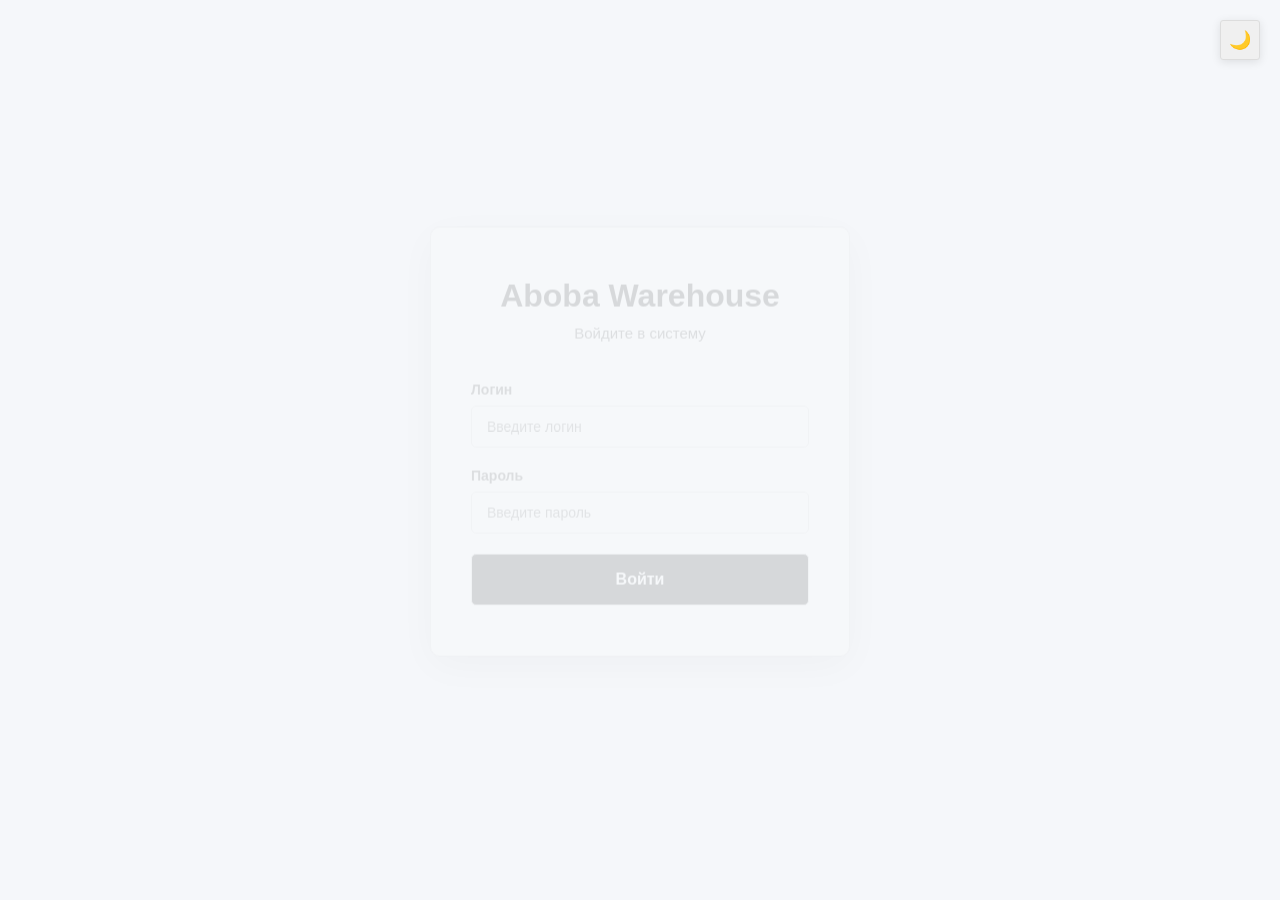
<file: index.html>
<!DOCTYPE html>
<html lang="ru">
<head>
    <meta charset="UTF-8">
    <meta name="viewport" content="width=device-width, initial-scale=1.0">
    <title>Aboba Warehouse</title>
    <style>
        body {
            font-family: Arial, sans-serif;
            display: flex;
            justify-content: center;
            align-items: center;
            height: 100vh;
            margin: 0;
            background: linear-gradient(135deg, #667eea 0%, #764ba2 100%);
            color: white;
        }
        .message {
            text-align: center;
            padding: 20px;
        }
        .loader {
            border: 4px solid rgba(255,255,255,0.3);
            border-top: 4px solid white;
            border-radius: 50%;
            width: 40px;
            height: 40px;
            animation: spin 1s linear infinite;
            margin: 20px auto;
        }
        @keyframes spin {
            0% { transform: rotate(0deg); }
            100% { transform: rotate(360deg); }
        }
    </style>
</head>
<body>
    <div class="message">
        <h1>Aboba Warehouse</h1>
        <div class="loader"></div>
        <p>Перенаправление на страницу входа...</p>
    </div>
    
    <script>
        setTimeout(() => {
            window.location.href = '/login.html';
        }, 1000);
    </script>
</body>
</html>
</file>
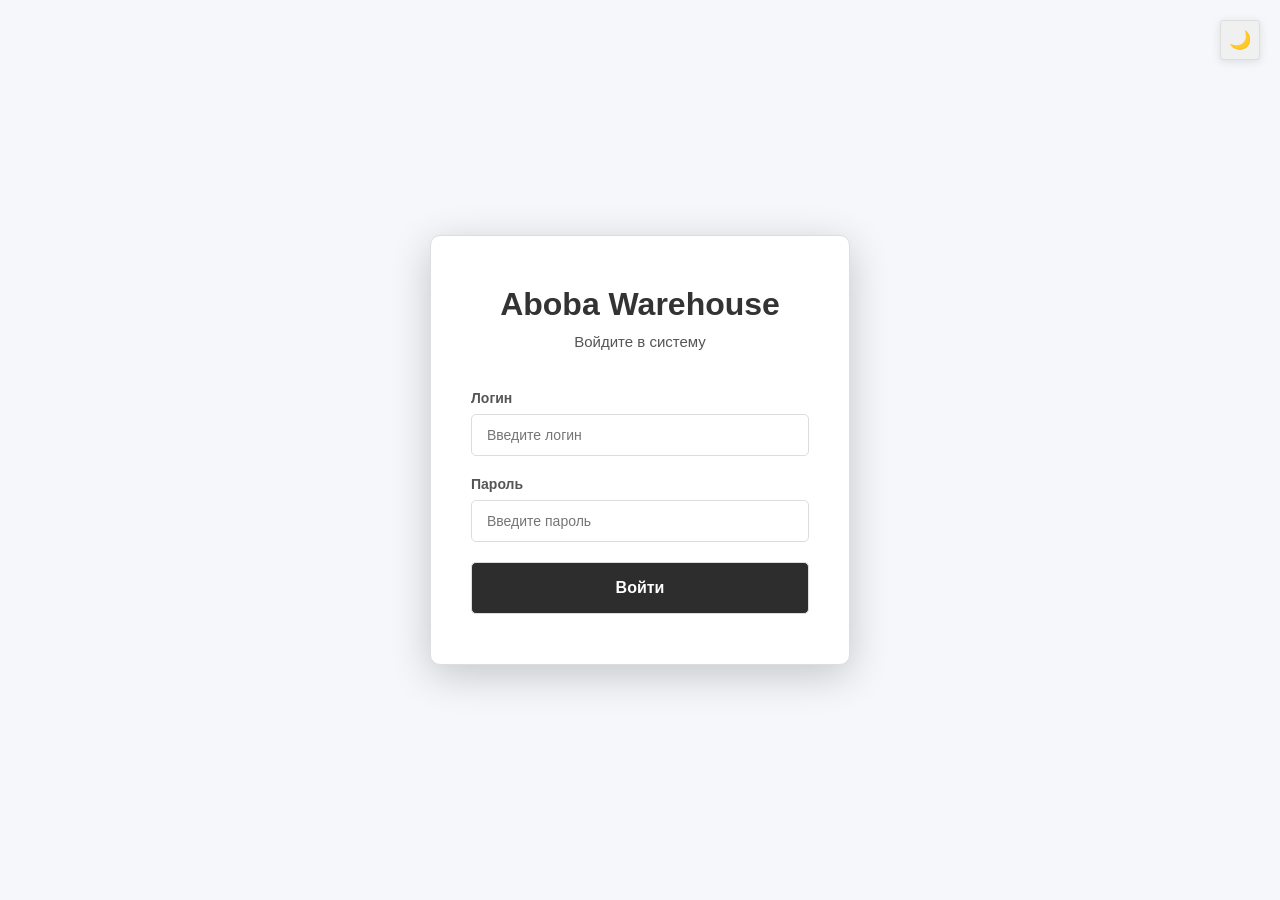
<file: 5. products-movement.html>
<!DOCTYPE html>
<html lang="ru">
<head>
    <meta charset="UTF-8">
    <meta name="viewport" content="width=device-width, initial-scale=1.0">
    <meta http-equiv="Content-Security-Policy" content="upgrade-insecure-requests">
    <meta http-equiv="X-UA-Compatible" content="IE=edge">
    <title>Товары и движения - Aboba Warehouse</title>
    <link rel="stylesheet" href="/css/style.css">
    <link rel="stylesheet" href="/css/dashboard.css">
    <link rel="stylesheet" href="/css/products-movement.css">
</head>
<body>
    <nav class="navbar">
        <div class="navbar-brand">Aboba Warehouse</div>
        <div class="navbar-menu">
            <span>📦 Товары и движения</span>
            <span id="userName">Пользователь</span>
            <button class="logout-button" id="logoutBtn">Выйти</button>
        </div>
    </nav>

    <div class="container products-container">
        <div class="products-header">
            <div>
                <h1>Товары и складские движения</h1>
                <p>Управление товарами и операциями на складе</p>
            </div>
            <div class="quick-actions">
                <button class="quick-action-btn income" onclick="openIncomeModal()">
                    ➕ Приход товара
                </button>
                <button class="quick-action-btn outcome" onclick="openOutcomeModal()">
                    ➖ Расход товара
                </button>
                <button class="quick-action-btn inventory" onclick="startInventory()">
                    📋 Инвентаризация
                </button>
            </div>
        </div>

        <div class="search-section">
            <input type="text" class="search-input" id="searchInput" 
                   placeholder="Поиск по названию...">
            <select class="filter-select" id="filterSelect">
                <option value="all">Все товары</option>
                <option value="critical">Критический остаток</option>
                <option value="in-stock">В наличии</option>
                <option value="out-of-stock">Нет в наличии</option>
            </select>
        </div>

        <div class="products-table">
            <table>
                <thead>
                    <tr>
                        <th>ID</th>
                        <th>Наименование</th>
                        <th>Ед. изм.</th>
                        <th>Количество</th>
                        <th>Критический остаток</th>
                        <th>Статус</th>
                        <th>Действия</th>
                    </tr>
                </thead>
                <tbody id="productsTableBody">
                    <tr><td colspan="7" class="loading">Загрузка...</td></tr>
                </tbody>
            </table>
        </div>

        <div class="pagination" id="pagination">
            <!-- Пагинация будет построена через JS -->
        </div>
    </div>

    <script src="/js/config.js"></script>
    <script src="/js/auth.js"></script>
    <script src="/js/api.js"></script>
    <script src="/js/products-movement.js"></script>
</body>
</html>
</file>
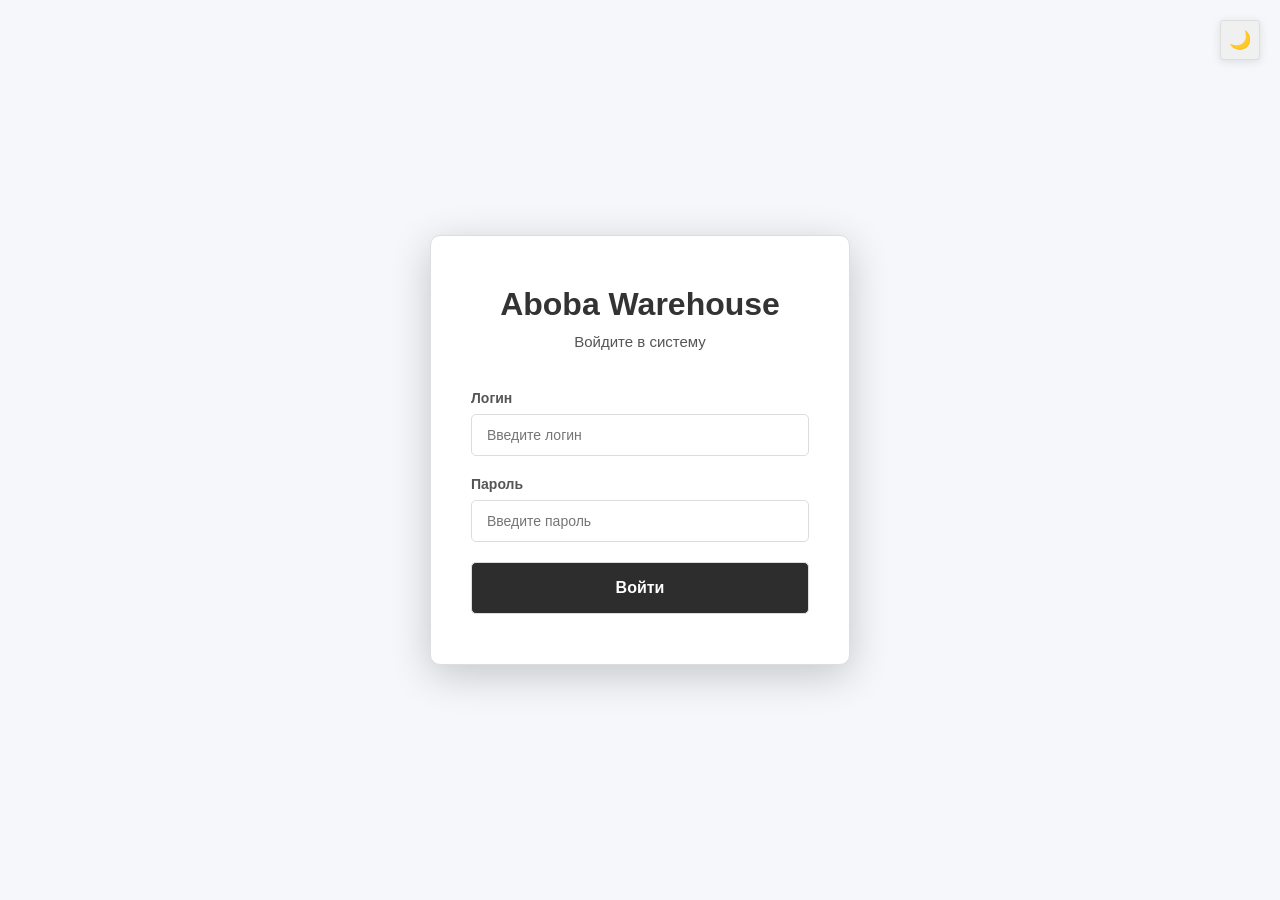
<file: dashboard.html>
<!DOCTYPE html>
<html lang="ru">
<head>
    <meta charset="UTF-8">
    <meta name="viewport" content="width=device-width, initial-scale=1.0">
    <title>Главная - Aboba Warehouse</title>
    <link rel="stylesheet" href="css/style.css">
    <link rel="stylesheet" href="css/dashboard.css">
</head>
<body>
    <nav class="navbar">
        <div class="navbar-brand">Aboba Warehouse</div>
        <div class="navbar-menu">
            <span id="userName">Пользователь</span>
            <button class="logout-button" id="logoutBtn">Выйти</button>
        </div>
    </nav>

    <div class="container">
        <div class="welcome-card">
            <h2>Добро пожаловать в систему управления складом!</h2>
            <p>Ваш токен авторизации:</p>
            <div class="token-info" id="tokenDisplay"></div>
        </div>

        <h2>Меню системы</h2>
        <div class="menu-grid">
            <a href="/products" class="menu-card">
                <h3>📦 Товары</h3>
                <p>Управление товарами на складе</p>
            </a>
            <a href="/providers" class="menu-card">
                <h3>🏢 Поставщики</h3>
                <p>Список поставщиков</p>
            </a>
            <a href="/units" class="menu-card">
                <h3>⚖️ Единицы измерения</h3>
                <p>Настройка единиц измерения</p>
            </a>
            <a href="/reports" class="menu-card">
                <h3>📊 Отчеты</h3>
                <p>Аналитика и отчетность</p>
            </a>
        </div>
    </div>

    <script src="js/auth.js"></script>
    <script src="js/dashboard.js"></script>
</body>
</html>
</file>
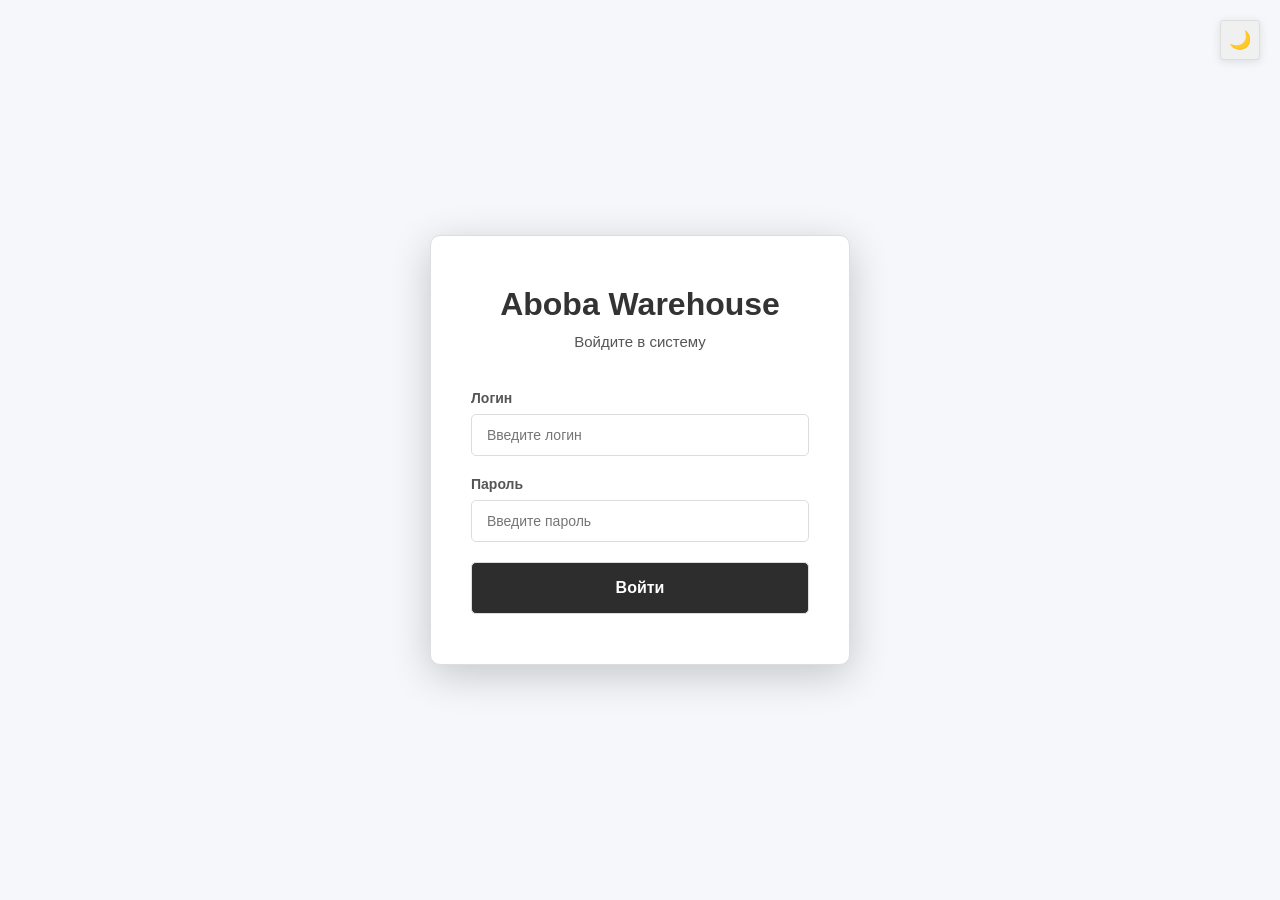
<file: login.html>
<!DOCTYPE html>
<html lang="ru">
<head>
    <meta charset="UTF-8">
    <meta name="viewport" content="width=device-width, initial-scale=1.0">
    <title>Вход - Aboba Warehouse</title>
    <link rel="stylesheet" href="css/login.css">
    <link rel="stylesheet" href="css/style.css">
</head>
<body>
    <!-- Плавающая кнопка переключения темы -->
    <button id="themeToggle" class="floating-theme-toggle" title="Переключить тему">🌙</button>

    <div class="login-container">
        <div class="login-header">
            <h1>Aboba Warehouse</h1>
            <p>Войдите в систему</p>
        </div>
        
        <div id="alert" class="alert"></div>
        
        <form id="loginForm">
            <div class="form-group">
                <label>Логин</label>
                <input type="text" id="login" required placeholder="Введите логин">
            </div>
            
            <div class="form-group">
                <label>Пароль</label>
                <input type="password" id="password" required placeholder="Введите пароль">
            </div>
            
            <button type="submit" class="login-button">
                Войти
                <div class="spinner" style="display: none;"></div>
            </button>
        </form>
    </div>

    <script src="js/config.js"></script>
    <script src="js/api.js"></script>
    <script src="js/auth.js"></script>
    <script src="js/components.js"></script>
    <script src="js/login.js"></script>
    <script>
        document.addEventListener('DOMContentLoaded', () => {
            initThemeToggle();
        });
    </script>
</body>
</html>
</file>
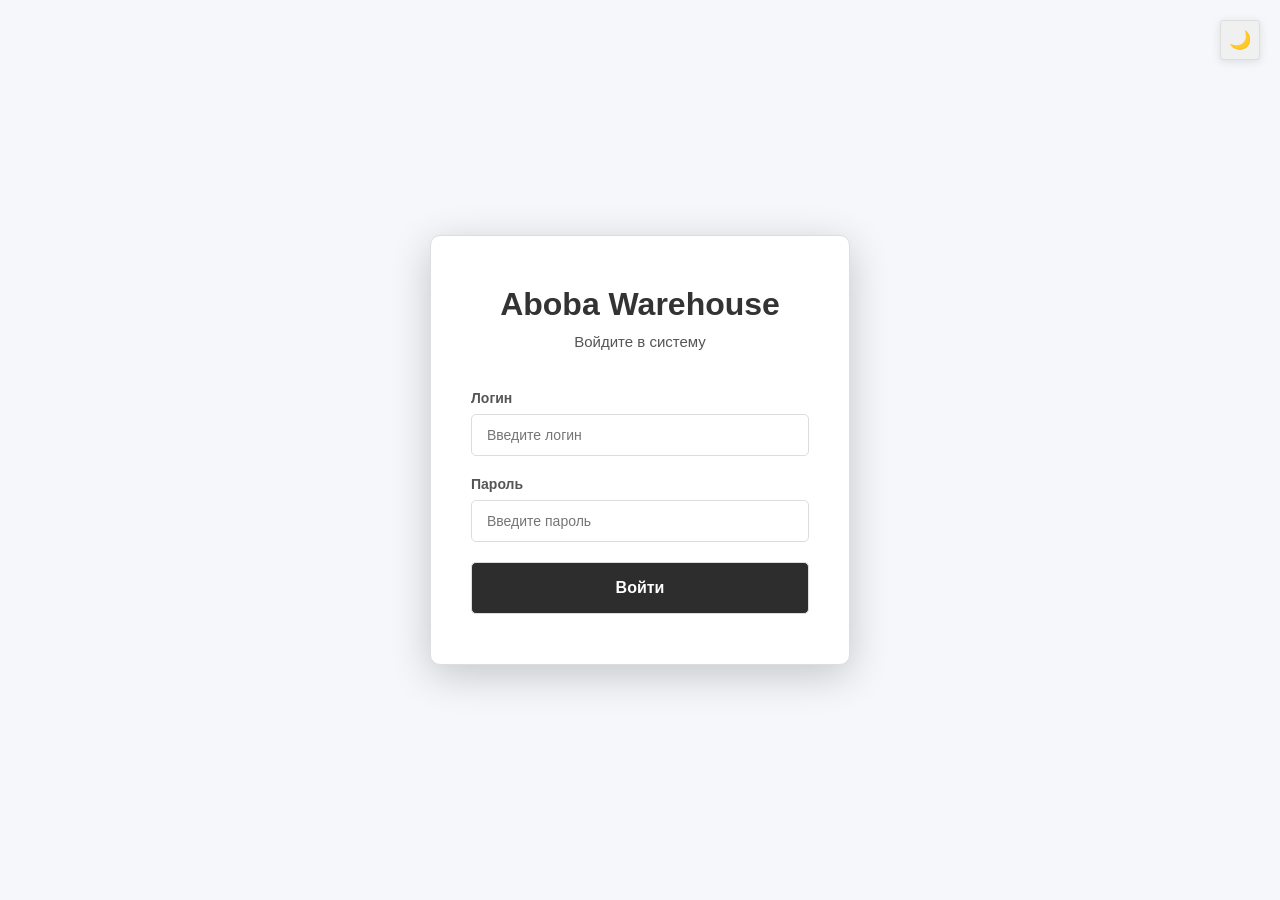
<file: manager-panel.html>
<!DOCTYPE html>
<html lang="ru">
<head>
    <meta charset="UTF-8">
    <meta name="viewport" content="width=device-width, initial-scale=1.0">
    <title>Панель менеджера - Aboba Warehouse</title>
    <link rel="stylesheet" href="css/manager-panel.css">
    <link rel="stylesheet" href="css/style.css">
    <link rel="stylesheet" href="css/dashboard.css">
</head>
<body class="dark-theme">
    <nav class="navbar">
        <div class="navbar-brand">Aboba Warehouse</div>
        <div class="navbar-menu">
            <span id="userName">Пользователь</span>
            <button id="themeToggle" title="Переключить тему">☀️</button>
            <button id="logoutBtn" class="logout-button">🚪 Выйти</button>
        </div>
    </nav>

    <div class="manager-container">
        <div class="tabs">
            <button class="tab-btn active" data-tab="providers">🏢 Поставщики</button>
            <button class="tab-btn" data-tab="units">⚖️ Единицы</button>
            <button class="tab-btn" data-tab="products">📦 Товары</button>
            <button class="tab-btn" data-tab="contracts">📄 Договоры</button>
            <button class="tab-btn" data-tab="schedule">📅 График поставок</button>
        </div>

        <div id="providersTab" class="tab-content active">
            <div class="tab-header">
                <h2>Управление поставщиками</h2>
                <button class="btn btn-primary" onclick="showAddProviderModal()">➕ Добавить поставщика</button>
            </div>
            <div class="table-container">
                <table class="data-table">
                    <thead>
                        <tr>
                            <th>ID</th>
                            <th>Наименование</th>
                            <th>ИНН</th>
                            <th>БИК</th>
                            <th>Расчетный счет</th>
                            <th>Директор</th>
                            <th>Бухгалтер</th>
                        </tr>
                    </thead>
                    <tbody id="providersTableBody">
                        <tr><td colspan="7" class="loading">Загрузка...</td></tr>
                    </tbody>
                </table>
            </div>
        </div>

        <div id="unitsTab" class="tab-content">
            <div class="tab-header">
                <h2>Единицы измерения</h2>
                <button class="btn btn-primary" onclick="showAddUnitModal()">➕ Добавить единицу</button>
            </div>
            <div class="table-container">
                <table class="data-table">
                    <thead>
                        <tr>
                            <th>ID</th>
                            <th>Наименование</th>
                        </tr>
                    </thead>
                    <tbody id="unitsTableBody">
                        <tr><td colspan="2" class="loading">Загрузка...</td></tr>
                    </tbody>
                </table>
            </div>
        </div>

        <div id="productsTab" class="tab-content">
            <div class="tab-header">
                <h2>Товары</h2>
                <button class="btn btn-primary" onclick="showAddProductModal()">➕ Добавить товар</button>
            </div>
            <div class="table-container">
                <table class="data-table">
                    <thead>
                        <tr>
                            <th>ID</th>
                            <th>Наименование</th>
                            <th>Ед. изм.</th>
                            <th>Критический остаток</th>
                        </tr>
                    </thead>
                    <tbody id="productsTableBody">
                        <tr><td colspan="4" class="loading">Загрузка...</td></tr>
                    </tbody>
                </table>
            </div>
        </div>

        <div id="contractsTab" class="tab-content">
            <div class="tab-header">
                <h2>Договоры</h2>
                <button class="btn btn-primary" onclick="showAddContractModal()">➕ Создать договор</button>
            </div>
            <div class="table-container">
                <table class="data-table">
                    <thead>
                        <tr>
                            <th>ID</th>
                            <th>Поставщик</th>
                            <th>Статус</th>
                            <th>Товаров</th>
                            <th>Действия</th>
                        </tr>
                    </thead>
                    <tbody id="contractsTableBody">
                        <tr><td colspan="5" class="loading">Загрузка...</td></tr>
                    </tbody>
                </table>
            </div>
        </div>

        <div id="scheduleTab" class="tab-content">
            <div class="tab-header">
                <h2>📅 График поставок</h2>
                <div class="action-buttons">
                    <button class="btn btn-primary" onclick="loadDeliverySchedule()">🔄 Обновить</button>
                </div>
            </div>
            <div class="table-container">
                <table class="data-table">
                    <thead>
                        <tr>
                            <th style="width: 40px;">
                                <input type="checkbox" id="selectAllSchedule" onchange="toggleSelectAllSchedule()">
                            </th>
                            <th>Дата</th>
                            <th>Название товара</th>
                            <th>Количество</th>
                            <th>Договор</th>
                            <th>Статус</th>
                        </tr>
                    </thead>
                    <tbody id="scheduleTableBody">
                        <tr><td colspan="6" class="loading">Загрузка...</td></tr>
                    </tbody>
                </table>
            </div>
        </div>
    </div>

    <script src="js/config.js"></script>
    <script src="js/api.js"></script>
    <script src="js/auth.js"></script>
    <script src="js/components.js"></script>
    <script src="js/manager-panel.js"></script>
</body>
</html>
</file>
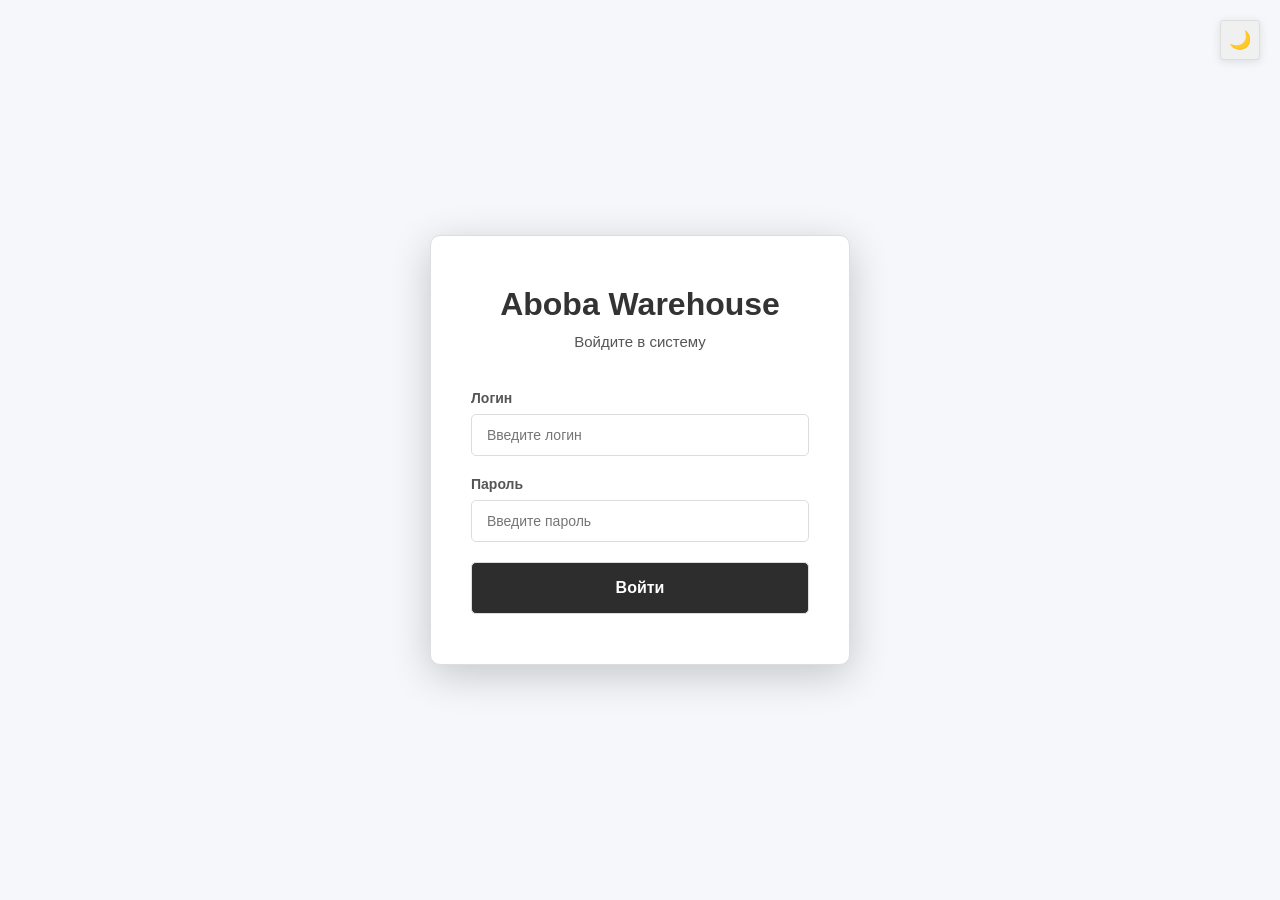
<file: products-movement.html>
<!DOCTYPE html>
<html lang="ru">
<head>
    <meta charset="UTF-8">
    <meta name="viewport" content="width=device-width, initial-scale=1.0">
    <title>Товары и движения - Aboba Warehouse</title>
    <link rel="stylesheet" href="css/style.css">
    <link rel="stylesheet" href="css/products-movement.css">
    <link rel="stylesheet" href="css/dashboard.css">
</head>
<body>
    <nav class="navbar">
        <div class="navbar-brand">Aboba Warehouse</div>
        <div class="navbar-menu">
            <span id="userName">Пользователь</span>
            <button id="themeToggle" title="Переключить тему">🌙</button>
            <button id="logoutBtn" class="logout-button">🚪 Выйти</button>
        </div>
    </nav>

    <div class="products-container">
        <div class="tabs">
            <button class="tab-btn active" data-tab="products">📦 Товары</button>
            <button class="tab-btn" data-tab="schedule">📅 График поставок</button>
            <button class="tab-btn" data-tab="receipts">📥 Приходные ордера</button>
        </div>

        <!-- Вкладка Товары -->
        <div id="productsTab" class="tab-content active">
            <div class="products-header">
                <div>
                    <h1>📦 Товары и движения</h1>
                    <p>Управление товарами и операциями на складе</p>
                </div>
                <div class="quick-actions">
                    <button class="quick-action-btn outcome" onclick="openOutcomeModal()">➖ Расход товара</button>
                </div>
            </div>

            <div class="search-section">
                <input type="text" id="searchInput" class="search-input" placeholder="🔍 Поиск товаров...">
                <select id="filterSelect" class="filter-select">
                    <option value="all">Все товары</option>
                    <option value="critical">Критический остаток</option>
                    <option value="in-stock">В наличии</option>
                    <option value="out-of-stock">Нет в наличии</option>
                </select>
            </div>

            <div class="products-table">
                <table>
                    <thead>
                        <tr>
                            <th>ID</th>
                            <th>Наименование</th>
                            <th>Ед. изм.</th>
                            <th>Статус</th>
                        </tr>
                    </thead>
                    <tbody id="productsTableBody">
                        <tr><td colspan="4" class="loading">Загрузка...</td></tr>
                    </tbody>
                </table>
            </div>
        </div>

        <!-- Вкладка График поставок -->
        <div id="scheduleTab" class="tab-content">
            <div class="tab-header">
                <h2>📅 График поставок</h2>
                <div class="action-buttons">
                    <button id="receiptButton" class="btn btn-success" onclick="openReceiptModal()" style="display: none;">
                        📥 Поступление
                    </button>
                    <button class="btn btn-primary" onclick="loadDeliverySchedule()">🔄 Обновить</button>
                </div>
            </div>
            
            <div class="search-section">
                <input type="text" id="scheduleSearchInput" class="search-input" placeholder="🔍 Поиск по товарам...">
                <select id="scheduleFilterSelect" class="filter-select">
                    <option value="all">Все статусы</option>
                    <option value="overdue">Просрочка</option>
                    <option value="today">Сегодня</option>
                    <option value="upcoming">Ожидается</option>
                    <option value="future">Запланировано</option>
                    <option value="received">Поступило</option>
                </select>
            </div>

            <div class="products-table">
                <table>
                    <thead>
                        <tr>
                            <th style="width: 40px;"><input type="checkbox" id="selectAllSchedule" onchange="toggleSelectAllSchedule()"></th>
                            <th>Дата</th>
                            <th>Название товара</th>
                            <th>Количество</th>
                            <th>Договор</th>
                            <th>Статус</th>
                        </tr>
                    </thead>
                    <tbody id="scheduleTableBody">
                        <tr><td colspan="6" class="loading">Загрузка...</td></tr>
                    </tbody>
                </table>
            </div>
        </div>

        <!-- Вкладка Приходные ордера -->
        <div id="receiptsTab" class="tab-content">
            <div class="tab-header">
                <h2>📥 Приходные ордера</h2>
                <button class="btn btn-primary" onclick="loadReceiptOrders()">🔄 Обновить</button>
            </div>

            <div class="table-container">
                <table class="data-table">
                    <thead>
                        <tr>
                            <th>ID</th>
                            <th>Время поставки</th>
                            <th>Поставщик</th>
                            <th>Товары</th>
                            <th>Действия</th>
                        </tr>
                    </thead>
                    <tbody id="receiptsTableBody">
                        <tr><td colspan="5" class="loading">Загрузка...</td></tr>
                    </tbody>
                </table>
            </div>
        </div>
    </div>

    <script src="js/config.js"></script>
    <script src="js/api.js"></script>
    <script src="js/auth.js"></script>
    <script src="js/components.js"></script>
    <script src="js/products-movement.js"></script>
    <script>
        document.addEventListener('DOMContentLoaded', () => {
            initThemeToggle();
        });
    </script>
</body>
</html>
</file>
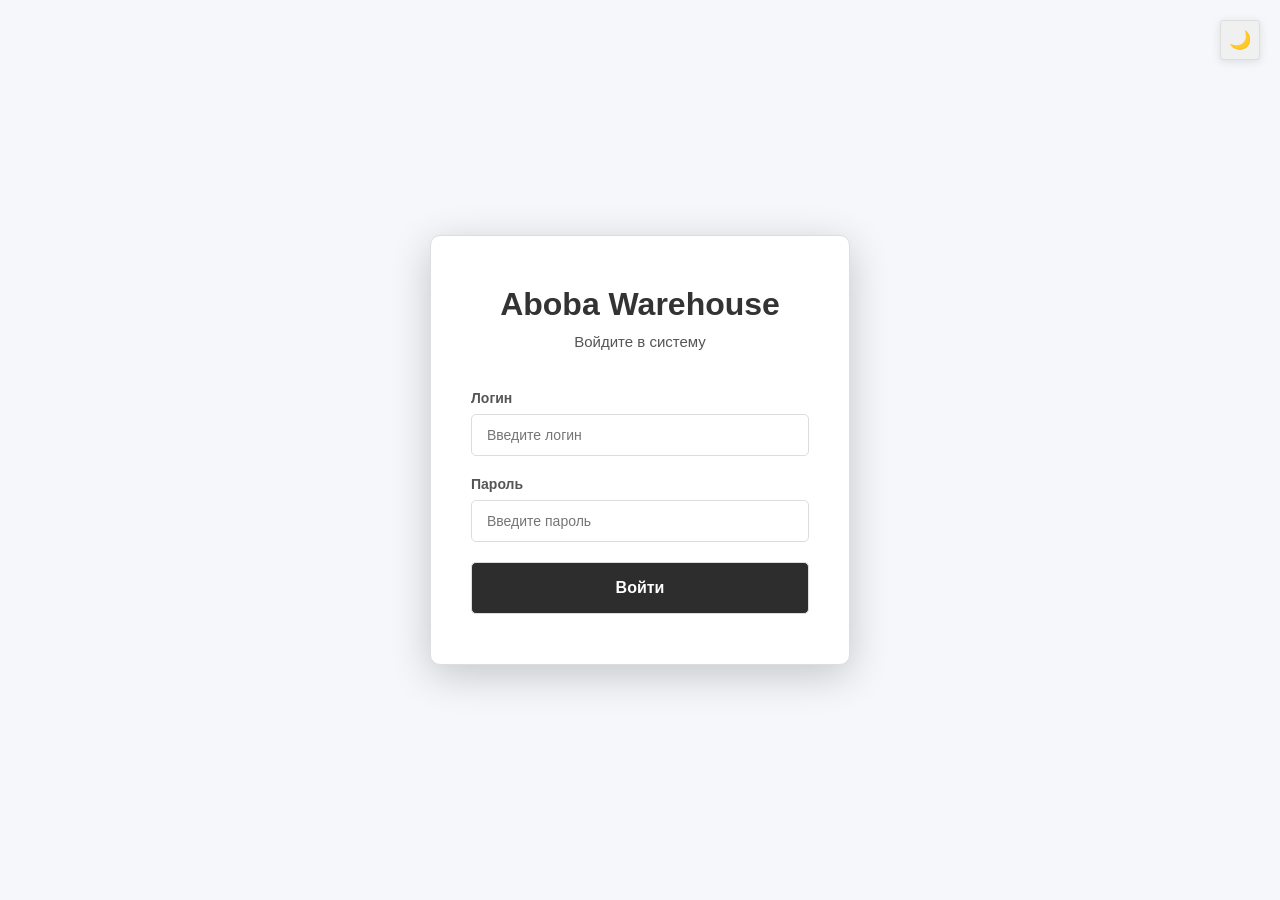
<file: role-select.html>
<!DOCTYPE html>
<html lang="ru">
<head>
    <meta charset="UTF-8">
    <meta name="viewport" content="width=device-width, initial-scale=1.0">
    <title>Выбор роли - Aboba Warehouse</title>
    <link rel="stylesheet" href="css/role-select.css">
    <link rel="stylesheet" href="css/style.css">
</head>
<body>
    <!-- Плавающая кнопка переключения темы -->
    <button id="themeToggle" class="floating-theme-toggle" title="Переключить тему">🌙</button>

    <div class="role-container">
        <div class="role-header">
            <h1>Добро пожаловать в Aboba Warehouse!</h1>
            <p>Выберите режим работы с системой</p>
        </div>
        
        <div class="role-cards">
            <div class="role-card" id="managerCard" tabindex="0">
                <div class="role-icon">👔</div>
                <h2>Панель менеджера</h2>
                <p>Полный доступ к управлению складом</p>
                <span class="role-badge">Административный доступ</span>
                <ul class="role-features">
                    <li>Управление поставщиками</li>
                    <li>Управление товарами</li>
                    <li>Управление договорами</li>
                    <li>График поставок</li>
                </ul>
            </div>
            
            <div class="role-card" id="operatorCard" tabindex="0">
                <div class="role-icon">📦</div>
                <h2>Товары и движения</h2>
                <p>Работа с товарами и складскими операциями</p>
                <span class="role-badge">Операционный доступ</span>
                <ul class="role-features">
                    <li>Просмотр товаров</li>
                    <li>Приход товара</li>
                    <li>Расход товара</li>
                </ul>
            </div>
        </div>
        
        <div class="remember-choice">
            <label>
                <input type="checkbox" id="rememberRole">
                Запомнить выбор
            </label>
        </div>
        
        <button class="continue-button" id="continueBtn" disabled>Продолжить</button>
    </div>

    <script src="js/config.js"></script>
    <script src="js/api.js"></script>
    <script src="js/auth.js"></script>
    <script src="js/components.js"></script>
    <script src="js/role-select.js"></script>
    <script>
        document.addEventListener('DOMContentLoaded', () => {
            initThemeToggle();
        });
    </script>
</body>
</html>
</file>
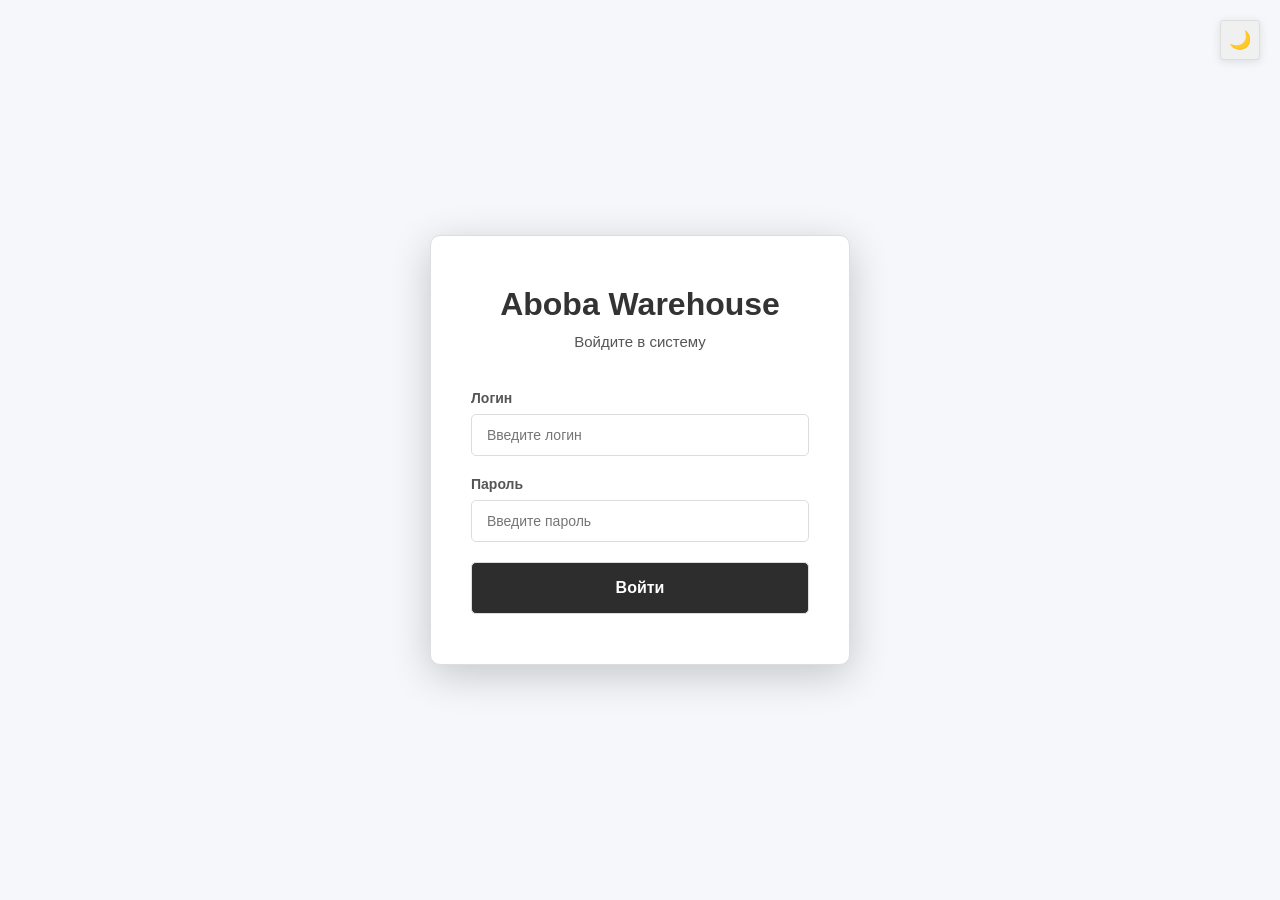
<file: storekeeper-panel.html>
<!DOCTYPE html>
<html lang="ru">
<head>
    <meta charset="UTF-8">
    <meta name="viewport" content="width=device-width, initial-scale=1.0">
    <title>Панель кладовщика - Aboba Warehouse</title>
    <link rel="stylesheet" href="/css/style.css">
    <link rel="stylesheet" href="/css/dashboard.css">
    <link rel="stylesheet" href="/css/storekeeper-panel.css">
</head>
<body>
    <nav class="navbar">
        <div class="navbar-brand">Aboba Warehouse</div>
        <div class="navbar-menu">
            <span>📦 Панель кладовщика</span>
            <span id="userName">Пользователь</span>
            <button class="logout-button" id="logoutBtn">Выйти</button>
        </div>
    </nav>

    <div class="container storekeeper-container">
        <div class="tabs">
            <button class="tab-btn active" data-tab="shipments">Отгрузки</button>
            <button class="tab-btn" data-tab="receipts">Поступления</button>
            <button class="tab-btn" data-tab="schedule">График поставок</button>
            <button class="tab-btn" data-tab="inventory">Инвентаризация</button>
        </div>

        <div id="shipmentsTab" class="tab-content active">
            <div class="tab-header">
                <h2>Управление отгрузками</h2>
                <button class="btn btn-primary" onclick="showCreateShipmentModal()">
                    ➕ Создать отгрузку
                </button>
            </div>
            <div class="table-container">
                <table class="data-table" id="shipmentsTable">
                    <thead>
                        <tr>
                            <th>ID</th>
                            <th>Дата</th>
                            <th>Статус</th>
                            <th>Товаров</th>
                            <th>Действия</th>
                        </tr>
                    </thead>
                    <tbody id="shipmentsTableBody">
                        <tr><td colspan="5" class="loading">Загрузка...</td></tr>
                    </tbody>
                </table>
            </div>
        </div>

        <div id="receiptsTab" class="tab-content">
            <div class="tab-header">
                <h2>Приходные ордера</h2>
                <button class="btn btn-primary" onclick="showCreateReceiptModal()">
                    ➕ Создать приход
                </button>
            </div>
            <div class="table-container">
                <table class="data-table" id="receiptsTable">
                    <thead>
                        <tr>
                            <th>ID</th>
                            <th>Дата</th>
                            <th>Товаров</th>
                            <th>Действия</th>
                        </tr>
                    </thead>
                    <tbody id="receiptsTableBody">
                        <tr><td colspan="4" class="loading">Загрузка...</td></tr>
                    </tbody>
                </table>
            </div>
        </div>

        <div id="scheduleTab" class="tab-content">
            <div class="tab-header">
                <h2>График поставок</h2>
                <button class="btn btn-primary" onclick="showAddScheduleModal()">
                    ➕ Добавить в график
                </button>
            </div>
            <div class="table-container">
                <table class="data-table" id="scheduleTable">
                    <thead>
                        <tr>
                            <th>ID</th>
                            <th>Дата</th>
                            <th>Договор</th>
                            <th>Товар</th>
                            <th>Количество</th>
                        </tr>
                    </thead>
                    <tbody id="scheduleTableBody">
                        <tr><td colspan="5" class="loading">Загрузка...</td></tr>
                    </tbody>
                </table>
            </div>
        </div>

        <div id="inventoryTab" class="tab-content">
            <div class="tab-header">
                <h2>Инвентаризация</h2>
                <button class="btn btn-primary" onclick="startInventory()">
                    ▶️ Начать инвентаризацию
                </button>
            </div>
            <div class="inventory-controls">
                <div class="form-group">
                    <label>ID товара</label>
                    <input type="text" id="barcodeInput" placeholder="Введите ID товара">
                </div>
                <div class="form-group">
                    <label>Фактическое количество</label>
                    <input type="number" id="actualCount" min="0">
                </div>
                <button class="btn btn-primary" onclick="addInventoryItem()">Добавить</button>
            </div>
            <div class="table-container">
                <table class="data-table" id="inventoryTable">
                    <thead>
                        <tr>
                            <th>Товар</th>
                            <th>Ожидаемое</th>
                            <th>Фактическое</th>
                            <th>Расхождение</th>
                        </tr>
                    </thead>
                    <tbody id="inventoryTableBody"></tbody>
                </table>
            </div>
        </div>
    </div>

    <script src="/js/config.js"></script>
    <script src="/js/auth.js"></script>
    <script src="/js/api.js"></script>
    <script src="/js/components.js"></script>
    <script src="/js/storekeeper-panel.js"></script>
</body>
</html>
</file>
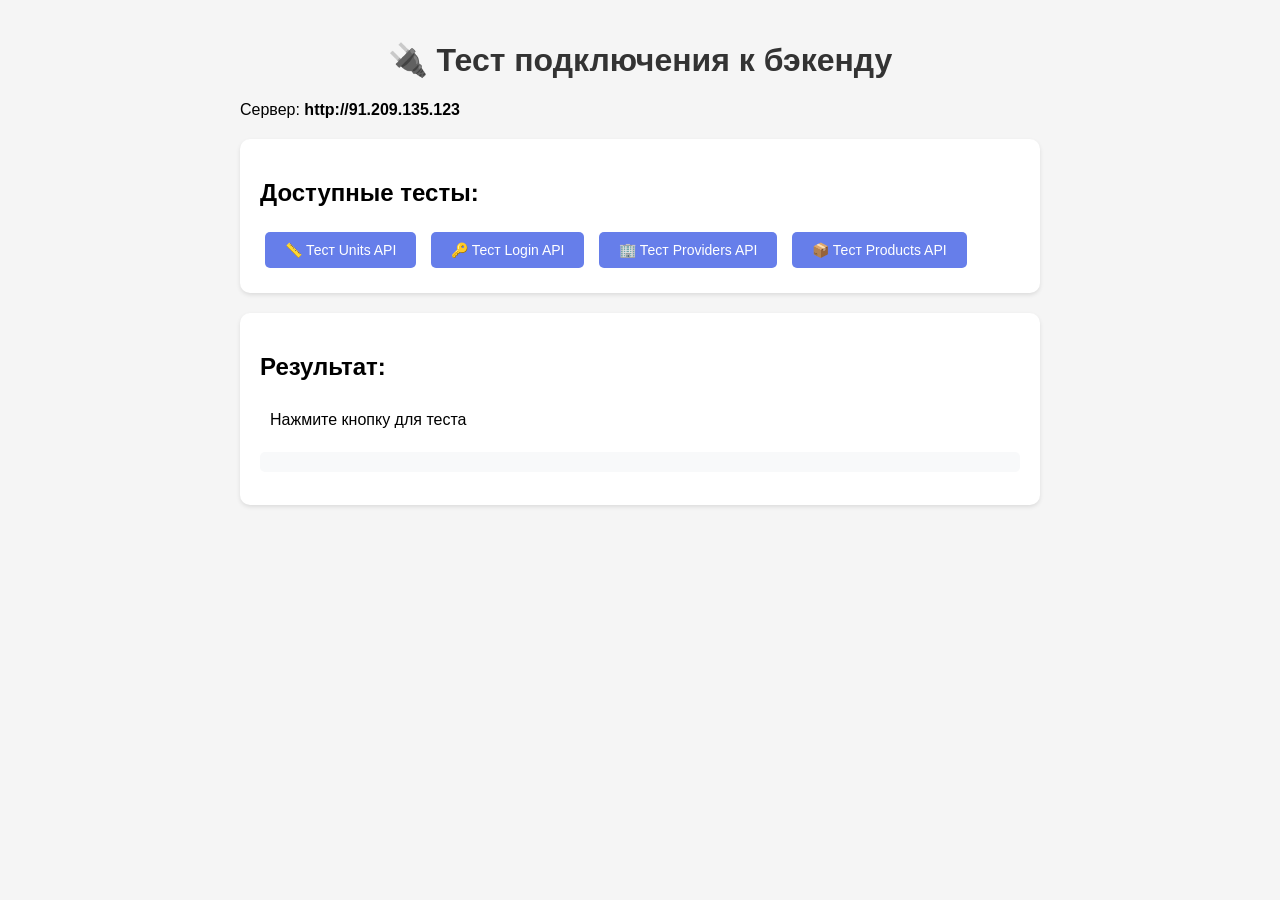
<file: test-backend.html>
<!DOCTYPE html>
<html lang="ru">
<head>
    <meta charset="UTF-8">
    <meta name="viewport" content="width=device-width, initial-scale=1.0">
    <title>Тест подключения - Aboba Warehouse</title>
    <style>
        body {
            font-family: Arial, sans-serif;
            max-width: 800px;
            margin: 0 auto;
            padding: 20px;
            background: #f5f5f5;
        }
        h1 {
            color: #333;
            text-align: center;
        }
        .card {
            background: white;
            border-radius: 10px;
            padding: 20px;
            margin: 20px 0;
            box-shadow: 0 2px 4px rgba(0,0,0,0.1);
        }
        .success {
            color: #4caf50;
            font-weight: bold;
        }
        .error {
            color: #f44336;
            font-weight: bold;
        }
        button {
            padding: 10px 20px;
            margin: 5px;
            border: none;
            border-radius: 5px;
            cursor: pointer;
            background: #667eea;
            color: white;
            font-size: 14px;
        }
        button:hover {
            opacity: 0.9;
        }
        pre {
            background: #f8f9fa;
            padding: 10px;
            border-radius: 5px;
            overflow-x: auto;
        }
        .status {
            padding: 10px;
            border-radius: 5px;
            margin: 10px 0;
        }
    </style>
</head>
<body>
    <h1>🔌 Тест подключения к бэкенду</h1>
    <p>Сервер: <strong>http://91.209.135.123</strong></p>

    <div class="card">
        <h2>Доступные тесты:</h2>
        <div>
            <button onclick="testUnits()">📏 Тест Units API</button>
            <button onclick="testLogin()">🔑 Тест Login API</button>
            <button onclick="testProviders()">🏢 Тест Providers API</button>
            <button onclick="testProducts()">📦 Тест Products API</button>
        </div>
    </div>

    <div class="card">
        <h2>Результат:</h2>
        <div id="result" class="status">Нажмите кнопку для теста</div>
        <pre id="details"></pre>
    </div>

    <script>
        const BASE_URL = 'http://91.209.135.123';

        async function testUnits() {
            const result = document.getElementById('result');
            const details = document.getElementById('details');
            
            result.innerHTML = '⏳ Загрузка...';
            result.className = 'status';
            
            try {
                const response = await fetch(`${BASE_URL}/units`, {
                    headers: {
                        'Accept': 'application/json'
                    }
                });
                
                if (response.ok) {
                    const data = await response.json();
                    result.innerHTML = '✅ Units API доступен!';
                    result.className = 'status success';
                    details.textContent = JSON.stringify(data, null, 2);
                } else {
                    throw new Error(`HTTP ${response.status}: ${response.statusText}`);
                }
            } catch (error) {
                result.innerHTML = `❌ Ошибка: ${error.message}`;
                result.className = 'status error';
                details.textContent = '';
            }
        }

        async function testLogin() {
            const result = document.getElementById('result');
            const details = document.getElementById('details');
            
            result.innerHTML = '⏳ Загрузка...';
            result.className = 'status';
            
            try {
                const response = await fetch(`${BASE_URL}/user/login?login=test&password=test`, {
                    headers: {
                        'Accept': 'text/plain'
                    }
                });
                
                if (response.ok) {
                    const token = await response.text();
                    result.innerHTML = '✅ Login API доступен!';
                    result.className = 'status success';
                    details.textContent = 'Токен получен: ' + token.substring(0, 50) + '...';
                } else {
                    throw new Error(`HTTP ${response.status}: ${response.statusText}`);
                }
            } catch (error) {
                result.innerHTML = `❌ Ошибка: ${error.message}`;
                result.className = 'status error';
                details.textContent = '';
            }
        }

        async function testProviders() {
            const result = document.getElementById('result');
            const details = document.getElementById('details');
            
            result.innerHTML = '⏳ Загрузка...';
            result.className = 'status';
            
            try {
                const loginResponse = await fetch(`${BASE_URL}/user/login?login=test&password=test`);
                const token = await loginResponse.text();
                
                const response = await fetch(`${BASE_URL}/providers`, {
                    headers: {
                        'Authorization': `Bearer ${token}`,
                        'Accept': 'application/json'
                    }
                });
                
                if (response.ok) {
                    const data = await response.json();
                    result.innerHTML = '✅ Providers API доступен!';
                    result.className = 'status success';
                    details.textContent = JSON.stringify(data, null, 2);
                } else {
                    throw new Error(`HTTP ${response.status}: ${response.statusText}`);
                }
            } catch (error) {
                result.innerHTML = `❌ Ошибка: ${error.message}`;
                result.className = 'status error';
                details.textContent = '';
            }
        }

        async function testProducts() {
            const result = document.getElementById('result');
            const details = document.getElementById('details');
            
            result.innerHTML = '⏳ Загрузка...';
            result.className = 'status';
            
            try {
                const loginResponse = await fetch(`${BASE_URL}/user/login?login=test&password=test`);
                const token = await loginResponse.text();
                
                const response = await fetch(`${BASE_URL}/products`, {
                    headers: {
                        'Authorization': `Bearer ${token}`,
                        'Accept': 'application/json'
                    }
                });
                
                if (response.ok) {
                    const data = await response.json();
                    result.innerHTML = '✅ Products API доступен!';
                    result.className = 'status success';
                    details.textContent = JSON.stringify(data, null, 2);
                } else {
                    throw new Error(`HTTP ${response.status}: ${response.statusText}`);
                }
            } catch (error) {
                result.innerHTML = `❌ Ошибка: ${error.message}`;
                result.className = 'status error';
                details.textContent = '';
            }
        }
    </script>
</body>
</html>
</file>
<file: css/style.css>
/* ============ CSS Переменные ============ */
:root {
    /* Светлая тема (по умолчанию) */
    --bg-primary: #f5f7fa;
    --bg-secondary: #ffffff;
    --bg-tertiary: #f0f0f0;
    --text-primary: #333333;
    --text-secondary: #555555;
    --text-muted: #777777;
    --border-color: #dddddd;
    --border-light: #e1e5e9;
    --shadow: rgba(0, 0, 0, 0.1);
    --shadow-heavy: rgba(0, 0, 0, 0.2);
    --navbar-bg: #ffffff;
    --card-bg: #ffffff;
    --table-header-bg: #f8f9fa;
    --table-row-hover: #f1f3f5;
    --input-bg: #ffffff;
    --input-border: #dddddd;
    --btn-secondary-bg: #e9ecef;
    --btn-secondary-text: #333333;
    --btn-primary-bg: #2d2d2d;
    --btn-primary-text: #ffffff;
    --success-color: #4caf50;
    --danger-color: #f44336;
    --warning-color: #ff9800;
    --info-color: #2196f3;
    --modal-overlay: rgba(0, 0, 0, 0.5);
    --received-bg: #e8f5e9;
    --received-border: #a5d6a7;
}

body.dark-theme {
    --bg-primary: #0a0a0a;
    --bg-secondary: #1a1a1a;
    --bg-tertiary: #2d2d2d;
    --text-primary: #e0e0e0;
    --text-secondary: #b0b0b0;
    --text-muted: #9e9e9e;
    --border-color: #333333;
    --border-light: #444444;
    --shadow: rgba(0, 0, 0, 0.5);
    --shadow-heavy: rgba(0, 0, 0, 0.8);
    --navbar-bg: #0a0a0a;
    --card-bg: #1a1a1a;
    --table-header-bg: #0a0a0a;
    --table-row-hover: #2d2d2d;
    --input-bg: #0a0a0a;
    --input-border: #333333;
    --btn-secondary-bg: #1a1a1a;
    --btn-secondary-text: #e0e0e0;
    --btn-primary-bg: #2d2d2d;
    --btn-primary-text: #ffffff;
    --modal-overlay: rgba(0, 0, 0, 0.85);
    --received-bg: #1a2e1a;
    --received-border: #2e7d32;
}

/* ============ Общие стили ============ */
* {
    margin: 0;
    padding: 0;
    box-sizing: border-box;
    font-family: 'Segoe UI', Tahoma, Geneva, Verdana, sans-serif;
}

body {
    background: var(--bg-primary);
    color: var(--text-primary);
    transition: background-color 0.3s ease, color 0.3s ease;
}

/* Анимации */
@keyframes spin {
    0% { transform: rotate(0deg); }
    100% { transform: rotate(360deg); }
}

@keyframes slideIn {
    from { transform: translateX(100%); opacity: 0; }
    to { transform: translateX(0); opacity: 1; }
}

@keyframes slideOut {
    from { transform: translateX(0); opacity: 1; }
    to { transform: translateX(100%); opacity: 0; }
}

@keyframes fadeIn {
    from { opacity: 0; transform: translateY(-10px); }
    to { opacity: 1; transform: translateY(0); }
}

/* Уведомления */
.notification {
    position: fixed;
    top: 20px;
    right: 20px;
    padding: 15px 20px;
    color: white;
    border-radius: 5px;
    box-shadow: 0 4px 20px var(--shadow-heavy);
    z-index: 2000;
    animation: slideIn 0.3s ease;
    max-width: 350px;
    word-break: break-word;
    border: 1px solid var(--border-color);
    background: var(--bg-secondary);
}

.notification-success { border-left: 4px solid var(--success-color); }
.notification-error { border-left: 4px solid var(--danger-color); }
.notification-info { border-left: 4px solid var(--info-color); }
.notification-warning { border-left: 4px solid var(--warning-color); }

/* Кнопки */
.btn {
    padding: 12px 24px;
    border: 1px solid var(--border-color);
    border-radius: 5px;
    cursor: pointer;
    font-size: 14px;
    font-weight: 600;
    transition: all 0.3s ease;
    display: inline-flex;
    align-items: center;
    justify-content: center;
    gap: 8px;
    background: var(--btn-secondary-bg);
    color: var(--btn-secondary-text);
}

.btn-primary {
    background: var(--btn-primary-bg);
    color: var(--btn-primary-text);
    border-color: var(--border-color);
}
.btn-primary:hover { opacity: 0.9; }

.btn-secondary {
    background: var(--btn-secondary-bg);
    color: var(--btn-secondary-text);
    border-color: var(--border-color);
}
.btn-secondary:hover { background: var(--bg-tertiary); }

.btn-success {
    background: transparent;
    color: var(--success-color);
    border-color: var(--success-color);
}
.btn-success:hover { background: var(--success-color); color: white; }

.btn-danger {
    background: transparent;
    color: var(--danger-color);
    border-color: var(--danger-color);
}
.btn-danger:hover { background: var(--danger-color); color: white; }

.btn:disabled { opacity: 0.5; cursor: not-allowed; }
.btn-sm { padding: 8px 16px; font-size: 13px; }

/* Формы */
.form-group { margin-bottom: 20px; }
.form-group label {
    display: block;
    margin-bottom: 8px;
    color: var(--text-secondary);
    font-weight: 600;
    font-size: 14px;
}
.form-group input,
.form-group select,
.form-group textarea {
    width: 100%;
    padding: 12px 15px;
    border: 1px solid var(--input-border);
    border-radius: 5px;
    font-size: 14px;
    transition: all 0.3s ease;
    background: var(--input-bg);
    color: var(--text-primary);
}
.form-group input:focus,
.form-group select:focus,
.form-group textarea:focus {
    outline: none;
    border-color: var(--info-color);
    background: var(--bg-secondary);
}
.form-group input.error,
.form-group select.error,
.form-group textarea.error {
    border-color: var(--danger-color) !important;
}

/* Сообщения об ошибках */
.error-message {
    color: var(--danger-color);
    font-size: 12px;
    margin-top: 6px;
    display: none;
    animation: fadeIn 0.3s ease;
}
.error-message.show {
    display: block;
}

.form-row {
    display: grid;
    grid-template-columns: repeat(auto-fit, minmax(200px, 1fr));
    gap: 15px;
}
.form-actions {
    display: flex;
    justify-content: flex-end;
    gap: 10px;
    margin-top: 25px;
    padding-top: 20px;
    border-top: 1px solid var(--border-color);
}

/* Таблицы */
.table-container {
    background: var(--card-bg);
    border-radius: 5px;
    box-shadow: 0 2px 10px var(--shadow);
    overflow-x: auto;
    margin: 20px 0;
    border: 1px solid var(--border-color);
}
.data-table {
    width: 100%;
    border-collapse: collapse;
    font-size: 14px;
}
.data-table th {
    background: var(--table-header-bg);
    color: var(--text-primary);
    padding: 16px;
    text-align: left;
    font-weight: 600;
    font-size: 14px;
    border-bottom: 2px solid var(--border-color);
    white-space: nowrap;
}
.data-table td {
    padding: 16px;
    border-bottom: 1px solid var(--border-color);
    color: var(--text-primary);
}
.data-table tbody tr:hover { background: var(--table-row-hover); }
.data-table .loading,
.data-table .error {
    text-align: center;
    padding: 50px;
    color: var(--text-muted);
}
.data-table .error { color: var(--danger-color); }

/* Статусные бейджи */
.status-badge {
    display: inline-block;
    padding: 6px 12px;
    border-radius: 3px;
    font-size: 12px;
    font-weight: 600;
    border: 1px solid var(--border-color);
    background: var(--bg-secondary);
}
.status-created { color: #f6e05e; border-color: #f6e05e; }
.status-approved { color: var(--success-color); border-color: var(--success-color); }
.status-signed { color: var(--info-color); border-color: var(--info-color); }
.status-cancelled { color: var(--danger-color); border-color: var(--danger-color); }
.status-shipped { color: var(--success-color); border-color: var(--success-color); }
.status-warning { color: var(--warning-color); border-color: var(--warning-color); }
.status-normal { color: var(--success-color); border-color: var(--success-color); }
.status-overdue { color: var(--danger-color); border-color: var(--danger-color); }
.status-today { color: var(--warning-color); border-color: var(--warning-color); }
.status-upcoming { color: var(--success-color); border-color: var(--success-color); }
.status-future { color: var(--text-muted); border-color: var(--text-muted); }

/* Кнопка темы в навбаре */
#themeToggle {
    background: var(--bg-tertiary);
    color: var(--text-primary);
    border: 1px solid var(--border-color);
    border-radius: 3px;
    padding: 0.5rem 0.8rem;
    font-size: 18px;
    cursor: pointer;
    transition: all 0.3s ease;
    display: flex;
    align-items: center;
    justify-content: center;
}
#themeToggle:hover {
    background: var(--bg-secondary);
    border-color: var(--border-light);
    transform: scale(1.05);
}

/* Строка графика поставок - получено */
.schedule-row.received {
    background: var(--received-bg) !important;
    border-left: 3px solid var(--received-border);
}
.schedule-row.received:hover { background: var(--table-row-hover) !important; }

/* Плавающая кнопка темы для страниц без навбара */
.floating-theme-toggle {
    position: fixed;
    top: 20px;
    right: 20px;
    background: var(--bg-secondary);
    color: var(--text-primary);
    border: 1px solid var(--border-color);
    border-radius: 50%;
    width: 40px;
    height: 40px;
    font-size: 20px;
    cursor: pointer;
    display: flex;
    align-items: center;
    justify-content: center;
    box-shadow: 0 2px 10px var(--shadow);
    z-index: 1000;
    transition: all 0.3s ease;
}
.floating-theme-toggle:hover { transform: scale(1.1); }

/* ============ МОДАЛЬНОЕ ОКНО (статические стили) ============ */
.modal-overlay {
    position: fixed;
    top: 0; left: 0; right: 0; bottom: 0;
    background: var(--modal-overlay);
    display: flex;
    align-items: center;
    justify-content: center;
    z-index: 1000;
    backdrop-filter: blur(5px);
}
.modal-content {
    background: var(--bg-secondary);
    border-radius: 5px;
    max-width: 600px;
    width: 90%;
    max-height: 80vh;
    overflow-y: auto;
    box-shadow: 0 10px 40px var(--shadow-heavy);
    border: 1px solid var(--border-color);
}
.modal-header {
    padding: 20px;
    border-bottom: 1px solid var(--border-color);
    display: flex;
    justify-content: space-between;
    align-items: center;
    background: var(--table-header-bg);
}
.modal-header h3 {
    margin: 0;
    color: var(--text-primary);
    font-size: 18px;
    font-weight: 600;
}
.modal-close {
    background: none;
    border: none;
    font-size: 24px;
    cursor: pointer;
    color: var(--text-muted);
    transition: all 0.3s ease;
    padding: 0;
    width: 30px;
    height: 30px;
    display: flex;
    align-items: center;
    justify-content: center;
}
.modal-close:hover {
    color: var(--text-primary);
    background: var(--bg-tertiary);
    border-radius: 3px;
}
.modal-body {
    padding: 20px;
    background: var(--bg-secondary);
    color: var(--text-primary);
}
.modal-body .form-group {
    margin-bottom: 15px;
}
.modal-body .form-group label {
    display: block;
    margin-bottom: 5px;
    color: var(--text-secondary);
    font-weight: 500;
    font-size: 14px;
}
.modal-body .form-group input,
.modal-body .form-group select,
.modal-body .form-group textarea {
    width: 100%;
    padding: 10px;
    border: 1px solid var(--border-color);
    border-radius: 3px;
    font-size: 14px;
    background: var(--input-bg);
    color: var(--text-primary);
}
.modal-body .form-group input:focus,
.modal-body .form-group select:focus,
.modal-body .form-group textarea:focus {
    outline: none;
    border-color: var(--info-color);
    background: var(--bg-secondary);
}
.modal-body .form-row {
    display: grid;
    grid-template-columns: 1fr 1fr;
    gap: 15px;
}
.modal-body .form-actions {
    display: flex;
    justify-content: flex-end;
    gap: 10px;
    margin-top: 20px;
    padding-top: 20px;
    border-top: 1px solid var(--border-color);
}
.modal-body .product-item {
    border: 1px solid var(--border-color);
    padding: 15px;
    border-radius: 5px;
    margin-bottom: 10px;
    background: var(--input-bg);
}
.modal-body .product-item-header {
    display: flex;
    justify-content: space-between;
    align-items: center;
    margin-bottom: 10px;
    padding-bottom: 10px;
    border-bottom: 1px solid var(--border-color);
}
.modal-body .product-item-header h4 {
    color: var(--text-primary);
    font-size: 16px;
    font-weight: 600;
    margin: 0;
}
.modal-body .remove-btn {
    background: none;
    border: 1px solid var(--danger-color);
    color: var(--danger-color);
    font-size: 18px;
    cursor: pointer;
    padding: 0 8px;
    border-radius: 3px;
    width: 30px;
    height: 30px;
    display: flex;
    align-items: center;
    justify-content: center;
}
.modal-body .remove-btn:hover {
    background: var(--danger-color);
    color: white;
}
.modal-body .add-product-btn {
    background: transparent;
    color: var(--success-color);
    border: 1px solid var(--success-color);
    padding: 10px;
    border-radius: 3px;
    cursor: pointer;
    width: 100%;
    margin-top: 10px;
    font-size: 14px;
    font-weight: 600;
}
.modal-body .add-product-btn:hover {
    background: var(--success-color);
    color: white;
}
.modal-body .contract-details p {
    margin: 12px 0;
    color: var(--text-secondary);
    font-size: 15px;
    line-height: 1.6;
}
.modal-body .contract-details h4 {
    color: var(--text-primary);
    margin: 20px 0 15px;
    font-size: 18px;
    font-weight: 600;
}
.modal-body select.form-control {
    width: 100%;
    padding: 10px;
    border: 1px solid var(--border-color);
    border-radius: 3px;
    background: var(--input-bg);
    color: var(--text-primary);
    font-size: 14px;
    margin-top: 10px;
}
.modal-body select.form-control:focus {
    outline: none;
    border-color: var(--info-color);
}
.modal-content::-webkit-scrollbar {
    width: 8px;
}
.modal-content::-webkit-scrollbar-track {
    background: var(--bg-primary);
}
.modal-content::-webkit-scrollbar-thumb {
    background: var(--border-color);
    border-radius: 4px;
}
.modal-content::-webkit-scrollbar-thumb:hover {
    background: var(--text-muted);
}

/* Адаптивность */
@media (max-width: 768px) {
    .form-row { grid-template-columns: 1fr; }
    .table-container { margin: 0.5rem -1rem; border-radius: 0; }
    .data-table th, .data-table td { padding: 10px; }
    .notification { left: 20px; right: 20px; max-width: none; }
}
@media (max-width: 480px) {
    .btn { width: 100%; }
}
</file>
<file: css/dashboard.css>
/* ============ Навигация ============ */
.navbar {
    background: var(--navbar-bg);
    padding: 1rem 2rem;
    box-shadow: 0 2px 10px var(--shadow);
    display: flex;
    justify-content: space-between;
    align-items: center;
    position: sticky;
    top: 0;
    z-index: 100;
    border-bottom: 1px solid var(--border-color);
}

.navbar-brand {
    font-size: 1.5rem;
    font-weight: bold;
    color: var(--text-primary);
    cursor: pointer;
    transition: all 0.3s ease;
    letter-spacing: 1px;
}

.navbar-brand:hover {
    opacity: 0.7;
}

.navbar-brand:active {
    transform: scale(0.98);
}

.navbar-menu {
    display: flex;
    gap: 1rem;
    align-items: center;
}

#userName {
    font-weight: 600;
    color: var(--text-primary);
    padding: 0.5rem 1rem;
    background: var(--bg-tertiary);
    border-radius: 3px;
    font-size: 14px;
    border: 1px solid var(--border-color);
}

#themeToggle {
    background: var(--bg-tertiary);
    color: var(--text-primary);
    border: 1px solid var(--border-color);
    border-radius: 3px;
    padding: 0.5rem 0.8rem;
    font-size: 18px;
    cursor: pointer;
    transition: all 0.3s ease;
    display: flex;
    align-items: center;
    justify-content: center;
}

#themeToggle:hover {
    background: var(--bg-secondary);
    border-color: var(--border-light);
    transform: scale(1.05);
}

.logout-button {
    padding: 0.6rem 1.2rem;
    background: transparent;
    color: var(--danger-color);
    border: 1px solid var(--danger-color);
    border-radius: 3px;
    cursor: pointer;
    transition: all 0.3s ease;
    font-weight: 600;
    font-size: 14px;
    display: flex;
    align-items: center;
    gap: 8px;
}

.logout-button:hover {
    background: var(--danger-color);
    color: white;
}

.logout-button:active {
    transform: translateY(0);
}

.container {
    max-width: 1400px;
    margin: 0 auto;
    padding: 20px;
}

/* Карточки на дашборде (если используются) */
.welcome-card {
    background: var(--card-bg);
    border-radius: 5px;
    padding: 30px;
    margin-bottom: 30px;
    box-shadow: 0 2px 10px var(--shadow);
    border: 1px solid var(--border-color);
}

.welcome-card h2 {
    color: var(--text-primary);
    margin-bottom: 15px;
}

.welcome-card p {
    color: var(--text-secondary);
    margin-bottom: 15px;
}

.token-info {
    background: var(--bg-tertiary);
    padding: 15px;
    border-radius: 3px;
    font-family: monospace;
    word-break: break-all;
    border: 1px solid var(--border-color);
}

.menu-grid {
    display: grid;
    grid-template-columns: repeat(auto-fill, minmax(250px, 1fr));
    gap: 20px;
    margin-top: 20px;
}

.menu-card {
    background: var(--card-bg);
    padding: 25px;
    border-radius: 5px;
    text-decoration: none;
    color: var(--text-primary);
    border: 1px solid var(--border-color);
    transition: all 0.3s ease;
    box-shadow: 0 2px 5px var(--shadow);
}

.menu-card:hover {
    transform: translateY(-3px);
    box-shadow: 0 8px 20px var(--shadow);
    border-color: var(--border-light);
}

.menu-card h3 {
    margin-bottom: 10px;
    color: var(--text-primary);
}

.menu-card p {
    color: var(--text-secondary);
}

@media (max-width: 768px) {
    .navbar {
        flex-direction: column;
        padding: 1rem;
    }
    
    .navbar-menu {
        width: 100%;
        justify-content: center;
        flex-wrap: wrap;
    }
}
</file>
<file: css/products-movement.css>
/* ============ Контейнер ============ */
.products-container {
    max-width: 1400px;
    margin: 0 auto;
    padding: 20px;
}

/* ============ Табы ============ */
.tabs {
    display: flex;
    gap: 10px;
    margin-bottom: 30px;
    background: var(--card-bg);
    padding: 10px;
    border-radius: 5px;
    box-shadow: 0 2px 10px var(--shadow);
    flex-wrap: wrap;
    border: 1px solid var(--border-color);
}

.tab-btn {
    padding: 14px 28px;
    background: var(--bg-tertiary);
    border: 1px solid var(--border-color);
    border-radius: 3px;
    font-size: 15px;
    font-weight: 600;
    color: var(--text-secondary);
    cursor: pointer;
    transition: all 0.3s ease;
    flex: 1;
    min-width: 120px;
    white-space: nowrap;
}

.tab-btn:hover {
    background: var(--bg-secondary);
    color: var(--text-primary);
    border-color: var(--border-light);
}

.tab-btn.active {
    background: var(--btn-primary-bg);
    color: var(--btn-primary-text);
    border-color: var(--border-light);
}

.tab-content {
    display: none;
    animation: fadeIn 0.4s ease;
}

.tab-content.active {
    display: block;
}

/* ============ Заголовок товаров ============ */
.products-header {
    background: var(--card-bg);
    padding: 30px;
    border-radius: 5px;
    box-shadow: 0 2px 10px var(--shadow);
    margin-bottom: 30px;
    display: flex;
    justify-content: space-between;
    align-items: center;
    flex-wrap: wrap;
    gap: 20px;
    border: 1px solid var(--border-color);
}

.products-header h1 {
    color: var(--text-primary);
    font-size: 28px;
    margin: 0 0 8px 0;
    font-weight: 700;
}

.products-header p {
    color: var(--text-secondary);
    font-size: 16px;
    margin: 0;
}

/* ============ Быстрые действия ============ */
.quick-actions {
    display: flex;
    gap: 15px;
    flex-wrap: wrap;
}

.quick-action-btn {
    padding: 14px 28px;
    border: 1px solid;
    border-radius: 5px;
    font-size: 15px;
    font-weight: 600;
    cursor: pointer;
    transition: all 0.3s ease;
    display: flex;
    align-items: center;
    gap: 10px;
    background: transparent;
}

.quick-action-btn.income {
    border-color: var(--success-color);
    color: var(--success-color);
}

.quick-action-btn.income:hover {
    background: var(--success-color);
    color: white;
}

.quick-action-btn.outcome {
    border-color: var(--danger-color);
    color: var(--danger-color);
}

.quick-action-btn.outcome:hover {
    background: var(--danger-color);
    color: white;
}

/* ============ Поиск и фильтр ============ */
.search-section {
    background: var(--card-bg);
    padding: 20px;
    border-radius: 5px;
    box-shadow: 0 2px 10px var(--shadow);
    margin-bottom: 25px;
    display: flex;
    gap: 15px;
    flex-wrap: wrap;
    border: 1px solid var(--border-color);
}

.search-input {
    flex: 1;
    min-width: 280px;
    padding: 14px 18px;
    border: 1px solid var(--input-border);
    border-radius: 5px;
    font-size: 15px;
    transition: all 0.3s ease;
    color: var(--text-primary);
    background: var(--input-bg);
}

.search-input:focus {
    outline: none;
    border-color: var(--info-color);
    background: var(--bg-secondary);
}

.filter-select {
    padding: 14px 18px;
    border: 1px solid var(--input-border);
    border-radius: 5px;
    font-size: 15px;
    min-width: 200px;
    background: var(--input-bg);
    cursor: pointer;
    transition: all 0.3s ease;
    color: var(--text-primary);
}

.filter-select:focus {
    outline: none;
    border-color: var(--info-color);
}

/* ============ Таблица товаров ============ */
.products-table {
    background: var(--card-bg);
    border-radius: 5px;
    box-shadow: 0 2px 10px var(--shadow);
    overflow-x: auto;
    border: 1px solid var(--border-color);
}

.products-table table {
    width: 100%;
    border-collapse: collapse;
}

.products-table th {
    background: var(--table-header-bg);
    padding: 16px;
    text-align: left;
    font-weight: 600;
    color: var(--text-primary);
    font-size: 14px;
    white-space: nowrap;
    border-bottom: 2px solid var(--border-color);
}

.products-table td {
    padding: 16px;
    border-bottom: 1px solid var(--border-color);
    color: var(--text-primary);
}

.products-table tbody tr:hover {
    background: var(--table-row-hover);
}

/* Критический остаток */
.products-table .critical {
    background: #fff3e0;
    animation: pulse 2s infinite;
}

body.dark-theme .products-table .critical {
    background: #2e2e1a;
}

.products-table .critical td {
    color: var(--warning-color);
}

.products-table .critical:hover {
    background: var(--table-row-hover);
}

@keyframes pulse {
    0% { opacity: 1; }
    50% { opacity: 0.8; }
    100% { opacity: 1; }
}

/* ============ Бейджи ============ */
.unit-badge {
    background: var(--bg-tertiary);
    color: var(--text-primary);
    padding: 6px 12px;
    border-radius: 3px;
    font-size: 12px;
    font-weight: 600;
    display: inline-block;
    border: 1px solid var(--border-color);
}

.status-badge {
    display: inline-block;
    padding: 6px 12px;
    border-radius: 3px;
    font-size: 12px;
    font-weight: 600;
    border: 1px solid var(--border-color);
    background: var(--bg-secondary);
}

/* Цвета статусов */
.status-warning { color: var(--warning-color); border-color: var(--warning-color); }
.status-normal { color: var(--success-color); border-color: var(--success-color); }
.status-overdue { color: var(--danger-color); border-color: var(--danger-color); }
.status-today { color: var(--warning-color); border-color: var(--warning-color); }
.status-upcoming { color: var(--success-color); border-color: var(--success-color); }
.status-future { color: var(--text-muted); border-color: var(--text-muted); }

/* ============ Кнопки действий ============ */
.action-buttons {
    display: flex;
    gap: 8px;
}

.action-btn {
    padding: 8px 16px;
    border: 1px solid var(--border-color);
    border-radius: 3px;
    font-size: 13px;
    font-weight: 500;
    cursor: pointer;
    transition: all 0.3s ease;
    background: var(--bg-secondary);
    color: var(--text-primary);
}

.action-btn:hover {
    background: var(--bg-tertiary);
    border-color: var(--border-light);
}

/* ============ Ссылка на договор ============ */
.contract-link {
    color: var(--info-color);
    text-decoration: none;
    font-weight: 700;
    padding: 8px 16px;
    background: var(--bg-tertiary);
    border-radius: 3px;
    transition: all 0.3s ease;
    display: inline-block;
    border: 1px solid var(--border-color);
}

.contract-link:hover {
    background: var(--bg-secondary);
    color: var(--info-color);
    border-color: var(--border-light);
}

/* ============ Кнопка "Поступление" ============ */
#receiptButton {
    background: linear-gradient(135deg, #48bb78 0%, #38a169 100%);
    color: white;
    border: 1px solid var(--success-color);
    padding: 12px 24px;
    border-radius: 5px;
    font-size: 15px;
    font-weight: 600;
    cursor: pointer;
    transition: all 0.3s ease;
    display: none;
    align-items: center;
    gap: 8px;
    box-shadow: 0 4px 15px rgba(72, 187, 120, 0.4);
}

#receiptButton:hover:not(:disabled) {
    background: linear-gradient(135deg, #68d391 0%, #48bb78 100%);
    transform: translateY(-2px);
    box-shadow: 0 6px 20px rgba(72, 187, 120, 0.6);
}

/* ============ Формы внутри модалок ============ */
.receipt-product-row {
    background: var(--bg-tertiary);
    padding: 15px;
    border-radius: 5px;
    margin-bottom: 15px;
    border: 1px solid var(--border-color);
    transition: all 0.3s ease;
}

.receipt-product-row:hover {
    border-color: var(--success-color);
}

.receipt-entry-row {
    display: grid;
    grid-template-columns: 1fr 1fr auto;
    gap: 15px;
    align-items: end;
    margin-bottom: 10px;
    padding: 10px;
    background: var(--bg-secondary);
    border-radius: 3px;
    transition: all 0.3s ease;
}

.receipt-entry-row:hover {
    background: var(--bg-tertiary);
}

.receipt-entry-row .form-group {
    margin-bottom: 0;
}

.receipt-entry-row .form-group label {
    color: var(--text-secondary);
    font-size: 12px;
    margin-bottom: 5px;
    display: block;
}

.receipt-entry-row .form-group input {
    background: var(--input-bg);
    color: var(--text-primary);
    border: 1px solid var(--success-color);
    padding: 8px;
    border-radius: 3px;
    width: 100%;
}

.receipt-entry-row .form-group input:focus {
    outline: none;
    border-color: #68d391;
}

.receipt-entry-row .form-group input:disabled {
    background: var(--bg-tertiary);
    color: var(--text-muted);
    border-color: var(--border-color);
    cursor: not-allowed;
}

/* ============ Расход ============ */
.outcome-item {
    background: var(--bg-tertiary);
    padding: 15px;
    border-radius: 5px;
    margin-top: 10px;
    border: 1px solid var(--border-color);
    transition: all 0.3s ease;
}

.outcome-item:hover {
    border-color: var(--danger-color);
}

.outcome-item .form-row {
    display: grid;
    grid-template-columns: 1fr 1fr auto;
    gap: 15px;
}

.outcome-item .form-group {
    margin-bottom: 0;
}

.outcome-item .form-group label {
    color: var(--text-secondary);
    font-size: 13px;
    margin-bottom: 5px;
}

.outcome-item .form-group input,
.outcome-item .form-group select {
    background: var(--input-bg);
    color: var(--text-primary);
    border: 1px solid var(--border-color);
    padding: 10px;
    border-radius: 3px;
    width: 100%;
}

.outcome-item .form-group input:focus,
.outcome-item .form-group select:focus {
    outline: none;
    border-color: var(--danger-color);
}

.stock-warning {
    color: var(--danger-color);
    font-size: 11px;
    margin-top: 4px;
    display: none;
}

/* ============ Чекбоксы ============ */
.schedule-select {
    width: 18px;
    height: 18px;
    cursor: pointer;
    accent-color: var(--success-color);
}

.schedule-select:disabled {
    cursor: not-allowed;
    opacity: 0.5;
}

.schedule-row {
    cursor: pointer;
    transition: background 0.2s ease;
}

.schedule-row:hover {
    background: var(--table-row-hover);
}

.schedule-row.received {
    background: var(--received-bg);
    border-left: 3px solid var(--received-border);
}

body.dark-theme .schedule-row.received {
    background: #1a2e1a;
    border-left-color: #2e7d32;
}

.schedule-row.selected {
    background: #e3f2fd;
}

body.dark-theme .schedule-row.selected {
    background: #1a3a52;
}

/* ============ Список товаров в таблице (как в договорах) ============ */
.products-list {
    display: flex;
    flex-wrap: wrap;
    gap: 6px;
    align-items: center;
    cursor: help;
    position: relative;
}

.product-tag {
    background: var(--bg-tertiary);
    color: var(--text-primary);
    padding: 4px 10px;
    border-radius: 3px;
    font-size: 12px;
    font-weight: 500;
    border: 1px solid var(--border-color);
    transition: all 0.3s ease;
}

.product-tag:hover {
    background: var(--bg-secondary);
    border-color: var(--border-light);
}

.product-more {
    background: var(--bg-tertiary);
    color: var(--text-muted);
    padding: 4px 10px;
    border-radius: 3px;
    font-size: 12px;
    font-weight: 600;
    border: 1px dashed var(--border-color);
}

/* Всплывающая подсказка */
.products-list[title]:hover::after {
    content: attr(title);
    position: absolute;
    bottom: 100%;
    left: 0;
    background: var(--card-bg);
    color: var(--text-primary);
    padding: 12px 16px;
    border-radius: 5px;
    font-size: 13px;
    line-height: 1.6;
    white-space: pre-line;
    z-index: 1000;
    box-shadow: 0 8px 30px var(--shadow-heavy);
    border: 1px solid var(--border-color);
    min-width: 200px;
    max-width: 400px;
    pointer-events: none;
    animation: fadeIn 0.2s ease;
    margin-bottom: 8px;
}

/* ============ Анимации ============ */
@keyframes fadeIn {
    from {
        opacity: 0;
        transform: translateY(-10px);
    }
    to {
        opacity: 1;
        transform: translateY(0);
    }
}

/* ============ Адаптивность ============ */
@media (max-width: 768px) {
    .products-header {
        flex-direction: column;
        align-items: flex-start;
        padding: 20px;
    }
    
    .products-header h1 {
        font-size: 24px;
    }

    .quick-actions {
        width: 100%;
        flex-direction: column;
    }

    .quick-action-btn {
        width: 100%;
        justify-content: center;
    }

    .search-section {
        flex-direction: column;
        padding: 15px;
    }

    .filter-select {
        width: 100%;
    }
    
    .tabs {
        flex-direction: column;
    }
    
    .tab-btn {
        width: 100%;
    }
    
    .tab-header {
        flex-direction: column;
        align-items: flex-start;
    }
    
    .tab-header .action-buttons {
        width: 100%;
        flex-direction: column;
    }
    
    #receiptButton {
        width: 100%;
        justify-content: center;
    }
    
    .receipt-entry-row {
        grid-template-columns: 1fr;
    }
    
    .outcome-item .form-row {
        grid-template-columns: 1fr;
    }
}

@media (max-width: 480px) {
    .products-table th,
    .products-table td {
        padding: 12px;
    }
    
    .unit-badge {
        padding: 4px 8px;
        font-size: 11px;
    }
}
</file>
<file: css/login.css>
body {
    height: 100vh;
    display: flex;
    justify-content: center;
    align-items: center;
    margin: 0;
    background: var(--bg-primary);
    font-family: 'Segoe UI', Tahoma, Geneva, Verdana, sans-serif;
}

.login-container {
    background: var(--card-bg);
    border-radius: 10px;
    box-shadow: 0 10px 40px var(--shadow-heavy);
    width: 100%;
    max-width: 420px;
    padding: 50px 40px;
    animation: fadeIn 0.5s ease;
    border: 1px solid var(--border-color);
}

.login-header {
    text-align: center;
    margin-bottom: 40px;
}

.login-header h1 {
    color: var(--text-primary);
    font-size: 32px;
    margin-bottom: 10px;
    font-weight: 700;
}

.login-header p {
    color: var(--text-secondary);
    font-size: 15px;
}

.form-group {
    margin-bottom: 25px;
}

.form-group label {
    display: block;
    margin-bottom: 8px;
    color: var(--text-secondary);
    font-weight: 600;
    font-size: 14px;
}

.form-group input {
    width: 100%;
    padding: 14px 16px;
    border: 1px solid var(--input-border);
    border-radius: 5px;
    font-size: 15px;
    transition: all 0.3s ease;
    color: var(--text-primary);
    background: var(--input-bg);
}

.form-group input:focus {
    outline: none;
    border-color: var(--info-color);
    background: var(--bg-secondary);
}

.form-group input.error {
    border-color: var(--danger-color);
}

.error-message {
    color: var(--danger-color);
    font-size: 12px;
    margin-top: 6px;
    display: none;
    animation: fadeIn 0.3s ease;
}

.error-message.show {
    display: block;
}

.login-button {
    width: 100%;
    padding: 16px;
    background: var(--btn-primary-bg);
    color: var(--btn-primary-text);
    border: 1px solid var(--border-color);
    border-radius: 5px;
    font-size: 16px;
    font-weight: 600;
    cursor: pointer;
    transition: all 0.3s ease;
    position: relative;
    overflow: hidden;
}

.login-button:hover {
    opacity: 0.9;
}

.login-button:active {
    transform: translateY(0);
}

.login-button:disabled {
    opacity: 0.7;
    cursor: not-allowed;
}

.login-button.loading {
    color: transparent;
}

.login-button.loading .spinner {
    display: block;
    position: absolute;
    left: 50%;
    top: 50%;
    transform: translate(-50%, -50%);
    width: 24px;
    height: 24px;
    border: 3px solid rgba(255, 255, 255, 0.3);
    border-top: 3px solid white;
    border-radius: 50%;
    animation: spin 1s linear infinite;
}

.alert {
    padding: 14px 16px;
    border-radius: 5px;
    margin-bottom: 25px;
    display: none;
    animation: fadeIn 0.3s ease;
    font-size: 14px;
    border: 1px solid var(--border-color);
    background: var(--bg-secondary);
}

.alert.show {
    display: block;
}

.alert-error {
    color: var(--danger-color);
    border-color: var(--danger-color);
}

.alert-success {
    color: var(--success-color);
    border-color: var(--success-color);
}

.alert-info {
    color: var(--info-color);
    border-color: var(--info-color);
}

.demo-credentials {
    background: var(--bg-tertiary);
    padding: 20px;
    border-radius: 5px;
    margin-top: 30px;
    font-size: 13px;
    color: var(--text-secondary);
    text-align: center;
    border: 1px dashed var(--border-color);
}

.demo-credentials p {
    margin: 6px 0;
}

.demo-credentials strong {
    color: var(--text-primary);
}

@keyframes spin {
    0% { transform: rotate(0deg); }
    100% { transform: rotate(360deg); }
}

@keyframes fadeIn {
    from {
        opacity: 0;
        transform: translateY(-10px);
    }
    to {
        opacity: 1;
        transform: translateY(0);
    }
}

@media (max-width: 480px) {
    .login-container {
        margin: 20px;
        padding: 30px 20px;
    }
    
    .login-header h1 {
        font-size: 28px;
    }

    .login-header p {
        font-size: 14px;
    }

    .form-group input {
        padding: 12px 14px;
    }

    .login-button {
        padding: 14px;
    }
}

/* Кнопка темы для страницы логина */
.floating-theme-toggle {
    position: fixed;
    top: 20px;
    right: 20px;
    background: var(--bg-secondary);
    color: var(--text-primary);
    border: 1px solid var(--border-color);
    border-radius: 50%;
    width: 40px;
    height: 40px;
    font-size: 20px;
    cursor: pointer;
    display: flex;
    align-items: center;
    justify-content: center;
    box-shadow: 0 2px 10px var(--shadow);
    z-index: 1000;
    transition: all 0.3s ease;
}

.floating-theme-toggle:hover {
    transform: scale(1.1);
}
</file>
<file: css/manager-panel.css>
/* ============ Контейнер менеджера ============ */
.manager-container {
    max-width: 1400px;
    margin: 0 auto;
    padding: 20px;
}

/* ============ Табы ============ */
.tabs {
    display: flex;
    gap: 10px;
    margin-bottom: 30px;
    background: var(--card-bg);
    padding: 10px;
    border-radius: 5px;
    box-shadow: 0 2px 10px var(--shadow);
    flex-wrap: wrap;
    border: 1px solid var(--border-color);
}

.tab-btn {
    padding: 14px 28px;
    background: var(--bg-tertiary);
    border: 1px solid var(--border-color);
    border-radius: 3px;
    font-size: 15px;
    font-weight: 600;
    color: var(--text-secondary);
    cursor: pointer;
    transition: all 0.3s ease;
    flex: 1;
    min-width: 120px;
    white-space: nowrap;
}

.tab-btn:hover {
    background: var(--bg-secondary);
    color: var(--text-primary);
    border-color: var(--border-light);
}

.tab-btn.active {
    background: var(--btn-primary-bg);
    color: var(--btn-primary-text);
    border-color: var(--border-light);
}

.tab-content {
    display: none;
    animation: fadeIn 0.4s ease;
    background: var(--card-bg);
    padding: 25px;
    border-radius: 5px;
    box-shadow: 0 2px 10px var(--shadow);
    border: 1px solid var(--border-color);
}

.tab-content.active {
    display: block;
}

/* ============ Заголовок вкладки ============ */
.tab-header {
    display: flex;
    justify-content: space-between;
    align-items: center;
    margin-bottom: 30px;
    flex-wrap: wrap;
    gap: 20px;
    padding: 20px;
    background: var(--bg-tertiary);
    border-radius: 5px;
    border: 1px solid var(--border-color);
}

.tab-header h2 {
    color: var(--text-primary);
    font-size: 24px;
    font-weight: 700;
    margin: 0;
}

/* ============ Таблицы ============ */
.table-container {
    background: var(--card-bg);
    border-radius: 5px;
    box-shadow: 0 2px 10px var(--shadow);
    overflow-x: auto;
    margin: 20px 0;
    border: 1px solid var(--border-color);
}

.data-table {
    width: 100%;
    border-collapse: collapse;
    font-size: 14px;
}

.data-table th {
    background: var(--table-header-bg);
    color: var(--text-primary);
    padding: 16px;
    text-align: left;
    font-weight: 600;
    font-size: 14px;
    white-space: nowrap;
    border-bottom: 2px solid var(--border-color);
}

.data-table td {
    padding: 16px;
    border-bottom: 1px solid var(--border-color);
    color: var(--text-primary);
}

.data-table tbody tr:hover {
    background: var(--table-row-hover);
}

.data-table .loading {
    text-align: center;
    color: var(--text-muted);
    padding: 50px;
    font-style: italic;
}

.data-table .error {
    text-align: center;
    color: var(--danger-color);
    padding: 50px;
    font-weight: 500;
}

/* ============ Список товаров в таблице договоров ============ */
.products-list {
    display: flex;
    flex-wrap: wrap;
    gap: 6px;
    align-items: center;
    cursor: help;
    position: relative;
}

.product-tag {
    background: var(--bg-tertiary);
    color: var(--text-primary);
    padding: 4px 10px;
    border-radius: 3px;
    font-size: 12px;
    font-weight: 500;
    border: 1px solid var(--border-color);
    transition: all 0.3s ease;
}

.product-tag:hover {
    background: var(--bg-secondary);
    border-color: var(--border-light);
}

.product-more {
    background: var(--bg-tertiary);
    color: var(--text-muted);
    padding: 4px 10px;
    border-radius: 3px;
    font-size: 12px;
    font-weight: 600;
    border: 1px dashed var(--border-color);
}

/* Всплывающая подсказка с полным списком товаров */
.products-list[title]:hover::after {
    content: attr(title);
    position: absolute;
    bottom: 100%;
    left: 0;
    background: var(--card-bg);
    color: var(--text-primary);
    padding: 12px 16px;
    border-radius: 5px;
    font-size: 13px;
    line-height: 1.6;
    white-space: pre-line;
    z-index: 1000;
    box-shadow: 0 8px 30px var(--shadow-heavy);
    border: 1px solid var(--border-color);
    min-width: 200px;
    max-width: 400px;
    pointer-events: none;
    animation: fadeIn 0.2s ease;
    margin-bottom: 8px;
}

/* ============ Кнопки действий ============ */
.action-buttons {
    display: flex;
    gap: 8px;
    flex-wrap: wrap;
}

.btn-icon {
    padding: 8px 16px;
    border: 1px solid var(--border-color);
    border-radius: 3px;
    font-size: 13px;
    font-weight: 600;
    cursor: pointer;
    transition: all 0.3s ease;
    display: inline-flex;
    align-items: center;
    gap: 6px;
    background: var(--bg-secondary);
    color: var(--text-primary);
}

.btn-icon:hover {
    background: var(--bg-tertiary);
    border-color: var(--border-light);
}

.btn-icon.btn-view {
    border-color: var(--info-color);
    color: var(--info-color);
}

.btn-icon.btn-view:hover {
    background: var(--info-color);
    color: white;
}

.btn-icon.btn-success {
    border: 1px solid var(--success-color);
    color: var(--success-color);
    background: transparent;
}

.btn-icon.btn-success:hover {
    background: var(--success-color);
    color: white;
}

/* ============ Детали договора (модалка) ============ */
.contract-details {
    padding: 15px;
    background: var(--bg-tertiary);
    border-radius: 5px;
    border: 1px solid var(--border-color);
}

.contract-details p {
    margin: 12px 0;
    color: var(--text-secondary);
    font-size: 15px;
    line-height: 1.6;
}

.contract-details h4 {
    color: var(--text-primary);
    margin: 25px 0 15px;
    font-size: 18px;
    font-weight: 700;
}

/* ============ Секция товара в модалке добавления графика ============ */
.contract-product-section {
    background: var(--bg-tertiary);
    padding: 20px;
    border-radius: 5px;
    margin-bottom: 20px;
    border: 1px solid var(--border-color);
    transition: all 0.3s ease;
}

.contract-product-section:hover {
    border-color: var(--border-light);
}

.product-section-header {
    display: flex;
    justify-content: space-between;
    align-items: center;
    margin-bottom: 15px;
    padding-bottom: 15px;
    border-bottom: 1px solid var(--border-color);
}

.product-section-header h4 {
    margin: 0;
    color: var(--text-primary);
    font-size: 16px;
    font-weight: 600;
}

.product-schedule-container {
    min-height: 50px;
    padding: 15px;
    background: var(--bg-secondary);
    border-radius: 5px;
    border: 1px dashed var(--border-color);
}

.schedule-row-item {
    background: var(--bg-secondary);
    padding: 15px;
    border-radius: 5px;
    margin-top: 10px;
    border: 1px solid var(--border-color);
    display: grid;
    grid-template-columns: 1fr 1fr auto;
    gap: 15px;
    align-items: end;
    transition: all 0.3s ease;
}

.schedule-row-item:hover {
    border-color: var(--border-light);
}

/* ============ Строка графика (получено) ============ */
.schedule-row {
    cursor: pointer;
    transition: background 0.2s ease;
}

.schedule-row:hover {
    background: var(--table-row-hover);
}

.schedule-row.received {
    background: var(--received-bg);
    border-left: 3px solid var(--received-border);
}

body.dark-theme .schedule-row.received {
    background: #1a2e1a;
}

/* ============ Ссылка на договор ============ */
.contract-link {
    color: var(--info-color);
    text-decoration: none;
    font-weight: 700;
    padding: 8px 16px;
    background: var(--bg-tertiary);
    border-radius: 3px;
    transition: all 0.3s ease;
    display: inline-block;
    border: 1px solid var(--border-color);
}

.contract-link:hover {
    background: var(--bg-secondary);
    color: var(--info-color);
    border-color: var(--border-light);
}

/* ============ Формы добавления товаров / поставщиков ============ */
.product-item {
    background: var(--bg-tertiary);
    border: 1px solid var(--border-color);
    border-radius: 5px;
    padding: 20px;
    margin-bottom: 15px;
    transition: all 0.3s ease;
}

.product-item:hover {
    border-color: var(--border-light);
}

.product-item-header {
    display: flex;
    justify-content: space-between;
    align-items: center;
    margin-bottom: 15px;
    padding-bottom: 15px;
    border-bottom: 1px solid var(--border-color);
}

.product-item-header h4 {
    color: var(--text-primary);
    font-size: 16px;
    font-weight: 600;
    margin: 0;
}

.remove-btn {
    background: none;
    border: 1px solid var(--danger-color);
    color: var(--danger-color);
    font-size: 24px;
    cursor: pointer;
    padding: 0 8px;
    transition: all 0.3s ease;
    border-radius: 3px;
    width: 36px;
    height: 36px;
    display: flex;
    align-items: center;
    justify-content: center;
}

.remove-btn:hover {
    background: var(--danger-color);
    color: white;
}

.add-product-btn {
    background: transparent;
    color: var(--success-color);
    border: 1px solid var(--success-color);
    padding: 14px;
    border-radius: 5px;
    cursor: pointer;
    width: 100%;
    margin: 15px 0 10px;
    font-size: 15px;
    font-weight: 600;
    transition: all 0.3s ease;
    display: flex;
    align-items: center;
    justify-content: center;
    gap: 8px;
}

.add-product-btn:hover {
    background: var(--success-color);
    color: white;
}

/* ============ Анимации ============ */
@keyframes fadeIn {
    from {
        opacity: 0;
        transform: translateY(-10px);
    }
    to {
        opacity: 1;
        transform: translateY(0);
    }
}

/* ============ Адаптивность ============ */
@media (max-width: 768px) {
    .manager-container {
        padding: 10px;
    }
    
    .tabs {
        flex-direction: column;
    }

    .tab-btn {
        width: 100%;
        white-space: normal;
    }

    .tab-header {
        flex-direction: column;
        align-items: flex-start;
    }

    .tab-header h2 {
        font-size: 20px;
    }

    .form-row {
        grid-template-columns: 1fr;
    }

    .action-buttons {
        flex-direction: column;
    }

    .btn-icon {
        width: 100%;
        justify-content: center;
    }

    .products-list {
        flex-direction: column;
        align-items: flex-start;
    }
    
    .product-tag {
        font-size: 11px;
        padding: 3px 8px;
    }
}

@media (max-width: 480px) {
    .data-table {
        font-size: 13px;
    }
    
    .data-table th,
    .data-table td {
        padding: 10px;
    }
}
</file>
<file: css/role-select.css>
body {
    background: var(--bg-primary);
    min-height: 100vh;
    display: flex;
    justify-content: center;
    align-items: center;
    margin: 0;
    font-family: 'Segoe UI', Tahoma, Geneva, Verdana, sans-serif;
    padding: 20px;
}

.role-container {
    background: var(--card-bg);
    border-radius: 10px;
    box-shadow: 0 10px 40px var(--shadow-heavy);
    width: 100%;
    max-width: 1200px;
    padding: 60px 50px;
    animation: fadeIn 0.6s ease;
    border: 1px solid var(--border-color);
}

.role-header {
    text-align: center;
    margin-bottom: 50px;
}

.role-header h1 {
    color: var(--text-primary);
    font-size: 36px;
    margin-bottom: 15px;
    font-weight: 700;
}

.role-header p {
    color: var(--text-secondary);
    font-size: 18px;
}

.role-cards {
    display: grid;
    grid-template-columns: repeat(auto-fit, minmax(300px, 1fr));
    gap: 30px;
    margin: 40px 0;
}

.role-card {
    background: var(--bg-tertiary);
    border-radius: 10px;
    padding: 40px 30px;
    text-align: center;
    cursor: pointer;
    transition: all 0.4s ease;
    border: 2px solid var(--border-color);
    position: relative;
    overflow: hidden;
    outline: none;
}

.role-card:hover {
    transform: translateY(-5px);
    border-color: var(--border-light);
}

.role-card:focus {
    outline: none;
    border-color: var(--info-color);
}

.role-card.selected {
    border-color: var(--text-primary);
    background: var(--bg-secondary);
}

.role-card.selected::before {
    content: '✓';
    position: absolute;
    top: 20px;
    right: 20px;
    width: 30px;
    height: 30px;
    background: var(--text-primary);
    color: var(--bg-primary);
    border-radius: 50%;
    display: flex;
    align-items: center;
    justify-content: center;
    font-size: 18px;
    font-weight: bold;
}

.role-icon {
    font-size: 64px;
    margin-bottom: 25px;
    filter: grayscale(100%);
}

.role-card:hover .role-icon {
    filter: grayscale(0%);
}

.role-card h2 {
    color: var(--text-primary);
    font-size: 26px;
    margin-bottom: 15px;
}

.role-card p {
    color: var(--text-secondary);
    font-size: 15px;
    line-height: 1.6;
    margin-bottom: 25px;
}

.role-badge {
    display: inline-block;
    padding: 8px 20px;
    background: var(--bg-secondary);
    color: var(--text-primary);
    border-radius: 3px;
    font-size: 13px;
    font-weight: 600;
    border: 1px solid var(--border-color);
}

.role-features {
    list-style: none;
    padding: 0;
    margin: 25px 0 0;
    text-align: left;
}

.role-features li {
    padding: 10px 0;
    color: var(--text-secondary);
    font-size: 14px;
    border-bottom: 1px solid var(--border-color);
    display: flex;
    align-items: center;
    gap: 10px;
}

.role-features li:last-child {
    border-bottom: none;
}

.role-features li::before {
    content: "✓";
    color: var(--text-primary);
    font-weight: bold;
    font-size: 16px;
}

.remember-choice {
    text-align: center;
    margin: 30px 0 20px;
    color: var(--text-secondary);
}

.remember-choice label {
    cursor: pointer;
    display: inline-flex;
    align-items: center;
    gap: 10px;
    font-size: 15px;
    padding: 10px 20px;
    background: var(--bg-tertiary);
    border-radius: 5px;
    transition: background 0.3s ease;
    border: 1px solid var(--border-color);
}

.remember-choice label:hover {
    background: var(--bg-secondary);
}

.remember-choice input[type="checkbox"] {
    width: 18px;
    height: 18px;
    cursor: pointer;
}

.continue-button {
    background: var(--btn-primary-bg);
    color: var(--btn-primary-text);
    border: 1px solid var(--border-color);
    padding: 18px 50px;
    font-size: 20px;
    font-weight: 600;
    border-radius: 5px;
    cursor: pointer;
    transition: all 0.3s ease;
    display: block;
    width: 100%;
    max-width: 350px;
    margin: 30px auto 0;
}

.continue-button:hover:not(:disabled) {
    opacity: 0.9;
}

.continue-button:active:not(:disabled) {
    transform: translateY(0);
}

.continue-button:disabled {
    opacity: 0.5;
    cursor: not-allowed;
}

@keyframes fadeIn {
    from {
        opacity: 0;
        transform: translateY(-20px);
    }
    to {
        opacity: 1;
        transform: translateY(0);
    }
}

@media (max-width: 768px) {
    .role-container {
        padding: 30px 20px;
    }
    
    .role-header h1 {
        font-size: 28px;
    }

    .role-header p {
        font-size: 16px;
    }

    .role-cards {
        grid-template-columns: 1fr;
        gap: 20px;
    }

    .role-card {
        padding: 30px 20px;
    }

    .role-card h2 {
        font-size: 22px;
    }

    .continue-button {
        padding: 15px 30px;
        font-size: 18px;
        max-width: 100%;
    }
}

@media (max-width: 480px) {
    .role-container {
        padding: 20px 15px;
    }
    
    .role-header h1 {
        font-size: 24px;
    }

    .role-icon {
        font-size: 48px;
    }

    .role-features li {
        font-size: 13px;
        padding: 8px 0;
    }
}
</file>
<file: css/storekeeper-panel.css>
/* ============ Стили для панели кладовщика ============ */
.storekeeper-container {
    max-width: 1400px;
    margin: 0 auto;
    padding: 20px;
}

/* ============ Инвентаризация ============ */
.inventory-controls {
    background: white;
    padding: 30px;
    border-radius: 20px;
    box-shadow: 0 8px 20px rgba(0, 0, 0, 0.1);
    margin-bottom: 30px;
    display: grid;
    grid-template-columns: 1fr 1fr auto;
    gap: 20px;
    align-items: end;
}

.inventory-controls .form-group {
    margin-bottom: 0;
}

.inventory-controls .form-group label {
    color: #555;
    font-weight: 600;
    margin-bottom: 8px;
}

.inventory-controls input {
    width: 100%;
    padding: 14px 18px;
    border: 2px solid #e1e5e9;
    border-radius: 12px;
    font-size: 15px;
    transition: all 0.3s ease;
}

.inventory-controls input:focus {
    outline: none;
    border-color: #667eea;
    box-shadow: 0 0 0 3px rgba(102, 126, 234, 0.1);
}

.inventory-controls button {
    padding: 14px 30px;
    background: linear-gradient(135deg, #667eea 0%, #764ba2 100%);
    color: white;
    border: none;
    border-radius: 12px;
    font-size: 15px;
    font-weight: 600;
    cursor: pointer;
    transition: all 0.3s ease;
    height: fit-content;
    white-space: nowrap;
}

.inventory-controls button:hover {
    transform: translateY(-3px);
    box-shadow: 0 8px 20px rgba(102, 126, 234, 0.3);
}

/* Расхождения в инвентаризации */
.discrepancy-positive {
    color: #4caf50;
    font-weight: bold;
    font-size: 16px;
}

.discrepancy-negative {
    color: #f44336;
    font-weight: bold;
    font-size: 16px;
}

/* ============ Детали отгрузки ============ */
.shipment-details {
    padding: 15px;
}

.shipment-details p {
    margin: 12px 0;
    color: #555;
    font-size: 15px;
    line-height: 1.6;
}

.shipment-details h4 {
    color: #333;
    margin: 25px 0 15px;
    font-size: 18px;
    font-weight: 600;
}

.shipment-details .status-badge {
    margin-left: 10px;
    padding: 6px 14px;
}

/* ============ Кнопки для отгрузок ============ */
.action-buttons {
    display: flex;
    gap: 8px;
    flex-wrap: wrap;
}

.btn-icon {
    padding: 8px 16px;
    border: none;
    border-radius: 8px;
    font-size: 13px;
    font-weight: 500;
    cursor: pointer;
    transition: all 0.3s ease;
    display: inline-flex;
    align-items: center;
    gap: 6px;
    background: white;
    border: 2px solid #e1e5e9;
    color: #555;
}

.btn-icon:hover {
    transform: translateY(-2px);
    box-shadow: 0 4px 10px rgba(0, 0, 0, 0.1);
}

.btn-icon.btn-view:hover {
    background: #17a2b8;
    border-color: #17a2b8;
    color: white;
}

.btn-icon.btn-ship:hover {
    background: #28a745;
    border-color: #28a745;
    color: white;
}

.btn-icon.btn-print:hover {
    background: #6c757d;
    border-color: #6c757d;
    color: white;
}

/* ============ Товары в отгрузке ============ */
.product-item {
    background: #f8f9fa;
    border: 2px solid #e1e5e9;
    border-radius: 15px;
    padding: 20px;
    margin-bottom: 20px;
    transition: all 0.3s ease;
}

.product-item:hover {
    border-color: #17a2b8;
    box-shadow: 0 8px 20px rgba(23, 162, 184, 0.1);
}

.product-item-header {
    display: flex
}
</file>
